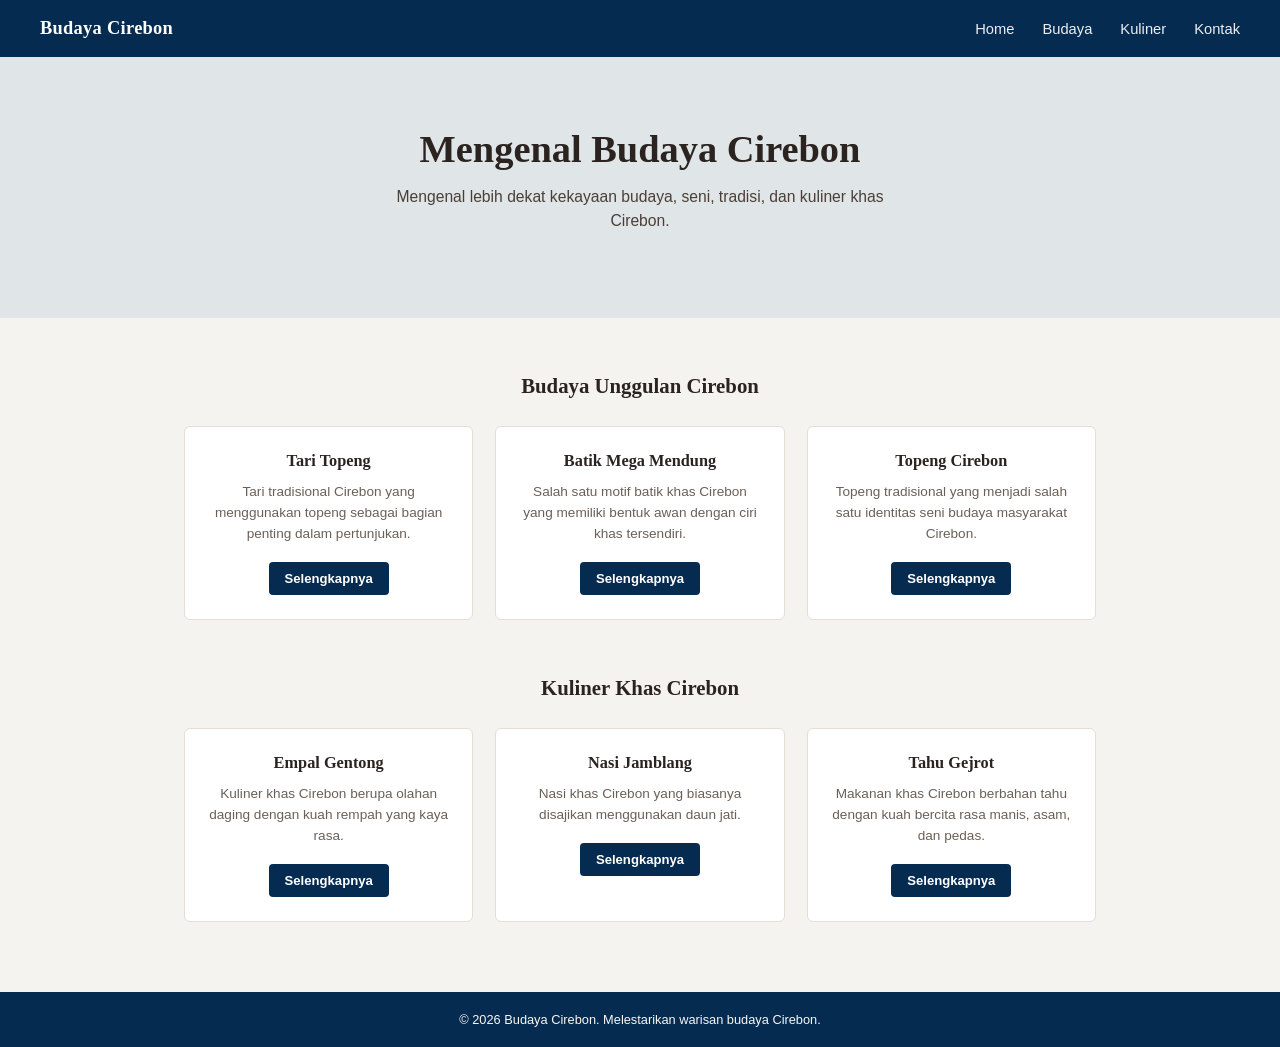
<file: landing-page/index.html>
<!DOCTYPE html>
<html lang="id">
<head>
<meta charset="UTF-8">
<meta name="viewport" content="width=device-width, initial-scale=1, viewport-fit=cover">
<title>Budaya Cirebon</title>
<link rel="stylesheet" href="istyle.css">
</head>
<body>

<header>
  <div class="brand">Budaya Cirebon</div>
  <nav>
    <a href="#home">Home</a>
    <a href="#budaya">Budaya</a>
    <a href="#kuliner">Kuliner</a>
    <a href="akunsosmed.html">Kontak</a>
  </nav>
</header>

<section class="hero" id="home">
  <h1>Mengenal Budaya Cirebon</h1>
  <p>Mengenal lebih dekat kekayaan budaya, seni, tradisi, dan kuliner khas Cirebon.</p>
</section>

<main>
  <section id="budaya">
    <h2>Budaya Unggulan Cirebon</h2>
    <div class="grid">
      <div class="card">
        <h3>Tari Topeng</h3>
        <p>Tari tradisional Cirebon yang menggunakan topeng sebagai bagian penting dalam pertunjukan.</p>
        <a class="btn" href="tari.html">Selengkapnya</a>
      </div>
      <div class="card">
        <h3>Batik Mega Mendung</h3>
        <p>Salah satu motif batik khas Cirebon yang memiliki bentuk awan dengan ciri khas tersendiri.</p>
        <a class="btn" href="mega_mendung.html">Selengkapnya</a>
      </div>
      <div class="card">
        <h3>Topeng Cirebon</h3>
        <p>Topeng tradisional yang menjadi salah satu identitas seni budaya masyarakat Cirebon.</p>
        <a href="topeng.html" class="btn">Selengkapnya</a>
      </div>
    </div>
  </section>

  <section id="kuliner">
    <h2>Kuliner Khas Cirebon</h2>
    <div class="grid">
      <div class="card">
        <h3>Empal Gentong</h3>
        <p>Kuliner khas Cirebon berupa olahan daging dengan kuah rempah yang kaya rasa.</p>
        <a class="btn" href="empal.html">Selengkapnya</a>
      </div>
      <div class="card">
        <h3>Nasi Jamblang</h3>
        <p>Nasi khas Cirebon yang biasanya disajikan menggunakan daun jati.</p>
        <a class="btn" href="nasi_jamblang.html">Selengkapnya</a>
      </div>
      <div class="card">
        <h3>Tahu Gejrot</h3>
        <p>Makanan khas Cirebon berbahan tahu dengan kuah bercita rasa manis, asam, dan pedas.</p>
        <a class="btn" href="tahu.html">Selengkapnya</a>
      </div>
    </div>
  </section>
</main>


<footer>
  &copy; 2026 Budaya Cirebon. Melestarikan warisan budaya Cirebon.
</footer>

</body>
</html>
</file>
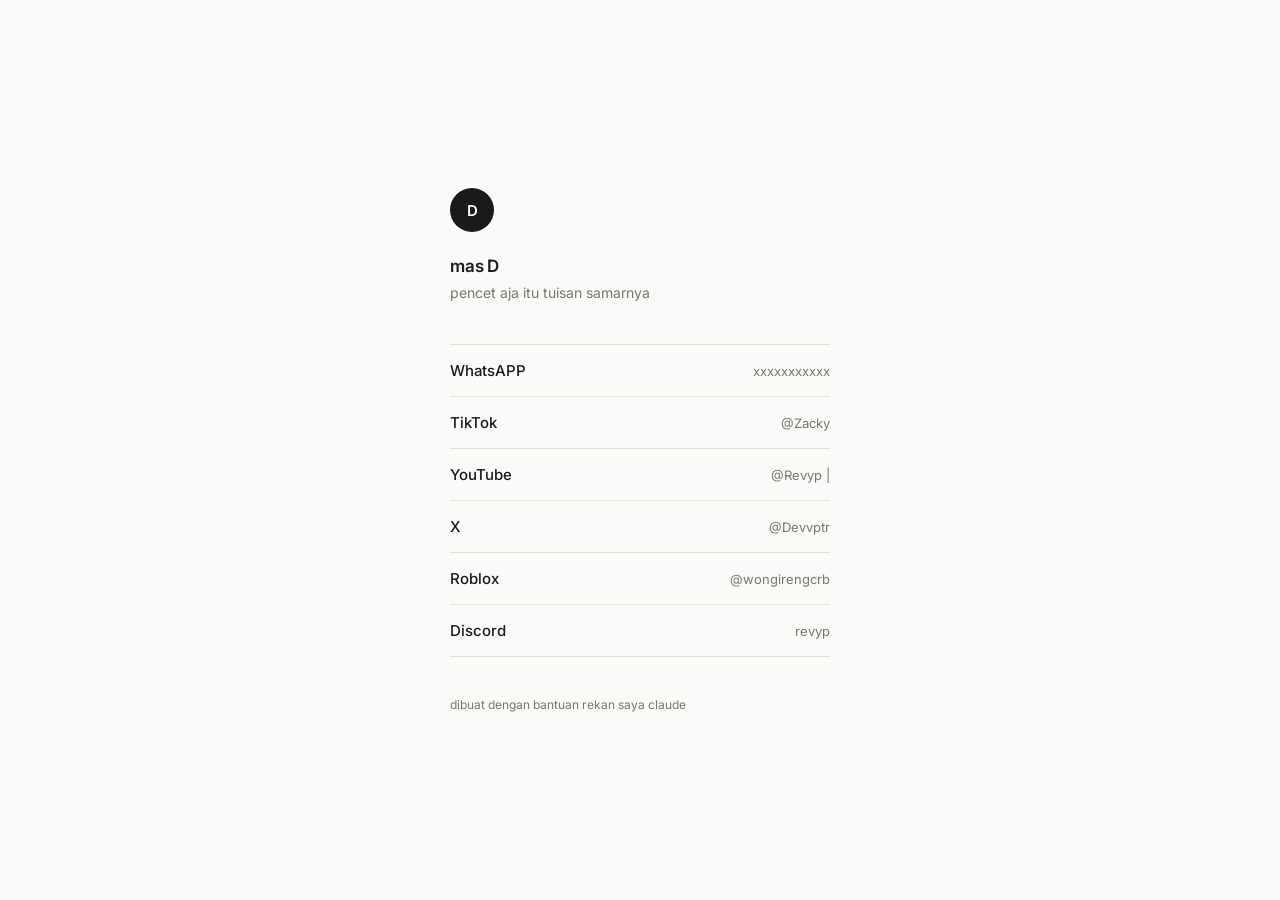
<file: landing-page/akunsosmed.html>
<!DOCTYPE html>
<html lang="id">
<head>
<meta charset="UTF-8">
<meta name="viewport" content="width=device-width, initial-scale=1.0">
<title>Hubungi saya gueh aku watashi</title>
<link rel="preconnect" href="https://fonts.googleapis.com">
<link href="https://fonts.googleapis.com/css2?family=Inter:wght@400;500;600&display=swap" rel="stylesheet">
<style>
  :root {
    --bg: #FAFAF8;
    --text: #1A1A1A;
    --text-dim: #767672;
    --line: #E4E3DF;
    --line-hover: #1A1A1A;
  }

  * { box-sizing: border-box; margin: 0; padding: 0; }

  body {
    min-height: 100vh;
    background: var(--bg);
    font-family: 'Inter', sans-serif;
    color: var(--text);
    display: flex;
    align-items: center;
    justify-content: center;
    padding: 60px 20px;
  }

  .page {
    width: 100%;
    max-width: 380px;
  }

  .avatar {
    width: 44px;
    height: 44px;
    border-radius: 50%;
    background: var(--text);
    color: var(--bg);
    display: flex;
    align-items: center;
    justify-content: center;
    font-weight: 600;
    font-size: 15px;
    margin-bottom: 24px;
  }

  h1 {
    font-size: 17px;
    font-weight: 600;
    letter-spacing: -0.01em;
  }

  .bio {
    color: var(--text-dim);
    font-size: 14px;
    line-height: 1.55;
    margin-top: 6px;
    margin-bottom: 40px;
  }

  .links {
    display: flex;
    flex-direction: column;
  }

  .link-row {
    display: flex;
    align-items: baseline;
    justify-content: space-between;
    padding: 16px 0;
    border-top: 1px solid var(--line);
    text-decoration: none;
    color: var(--text);
    transition: opacity 0.15s ease;
  }

  .links .link-row:last-child {
    border-bottom: 1px solid var(--line);
  }

  .link-row:hover,
  .link-row:focus-visible {
    opacity: 0.55;
  }

  .link-row:focus-visible {
    outline: none;
  }

  .link-name {
    font-size: 15px;
    font-weight: 500;
  }

  .link-handle {
    font-size: 13px;
    color: var(--text-dim);
  }

  footer {
    margin-top: 40px;
    font-size: 12px;
    color: var(--text-dim);
  }
</style>
</head>
<body>

  <div class="page">

    <div class="avatar">D</div>

    <h1>mas D</h1>
    <p class="bio">pencet aja itu tuisan samarnya</p>

    <div class="links">

      <a class="link-row" href="https://wa.me/085155322867" target="_blank" rel="noopener">
        <span class="link-name">WhatsAPP</span>
        <span class="link-handle">xxxxxxxxxxx</span>
      </a>

      <a class="link-row" href="https://tiktok.com/@dvnnptr6" target="_blank" rel="noopener">
        <span class="link-name">TikTok</span>
        <span class="link-handle">@Zacky</span>
      </a>

      <a class="link-row" href="https://youtube.com/@DevanreizakyPtr" target="_blank" rel="noopener">
        <span class="link-name">YouTube</span>
        <span class="link-handle">@Revyp |</span>
      </a>

      <a class="link-row" href="https://x.com/Devvptr" target="_blank" rel="noopener">
        <span class="link-name">X</span>
        <span class="link-handle">@Devvptr</span>
      </a>

      <a class="link-row" href="https://www.roblox.com/share?code=15a07c16aa35e64382476033b49975c6&type=Profile&source=ProfileShare&stamp=1787821481408" target="_blank" rel="noopener">
        <span class="link-name">Roblox</span>
        <span class="link-handle">@wongirengcrb</span>
      </a>

      <a class="link-row" href="https://discord.gg/revyp" target="_blank" rel="noopener">
        <span class="link-name">Discord</span>
        <span class="link-handle">revyp</span>
      </a>

    </div>

    <footer>dibuat dengan bantuan rekan saya claude</footer>

  </div>

</body>
</html>
</file>
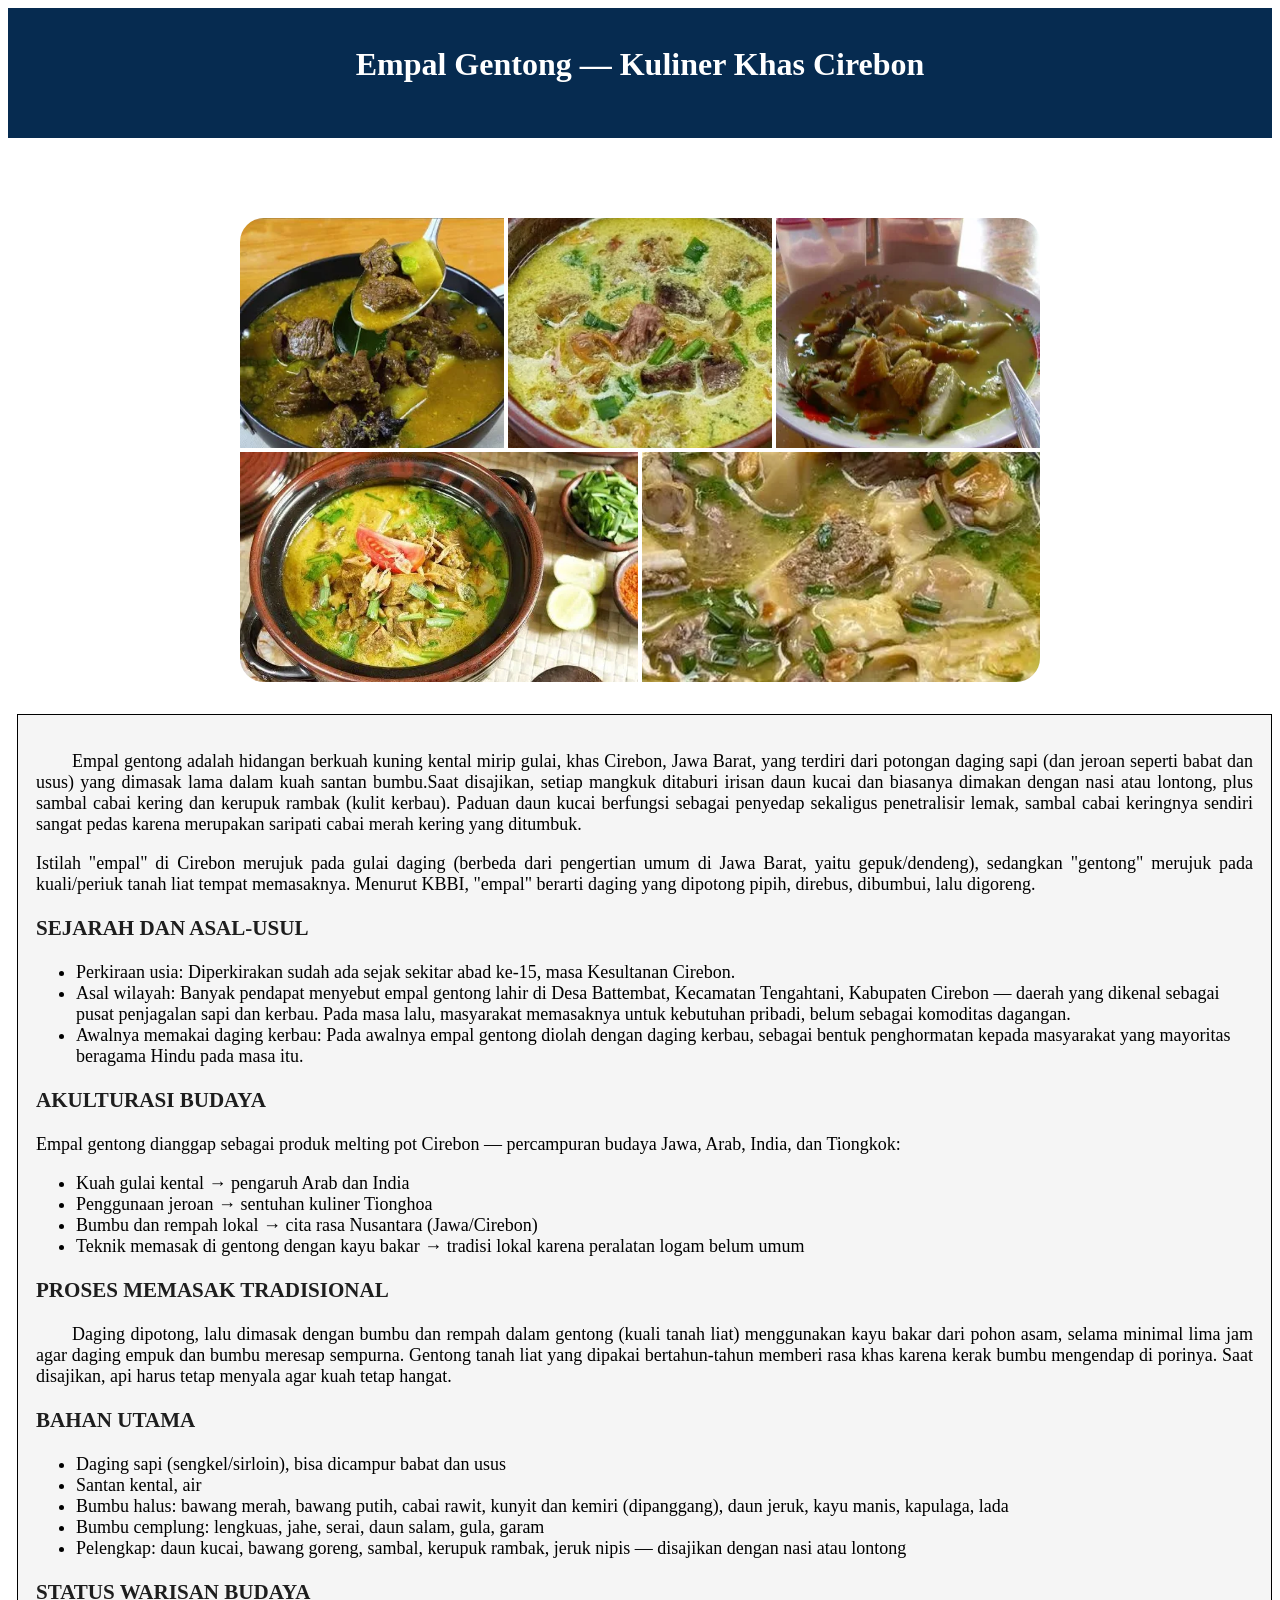
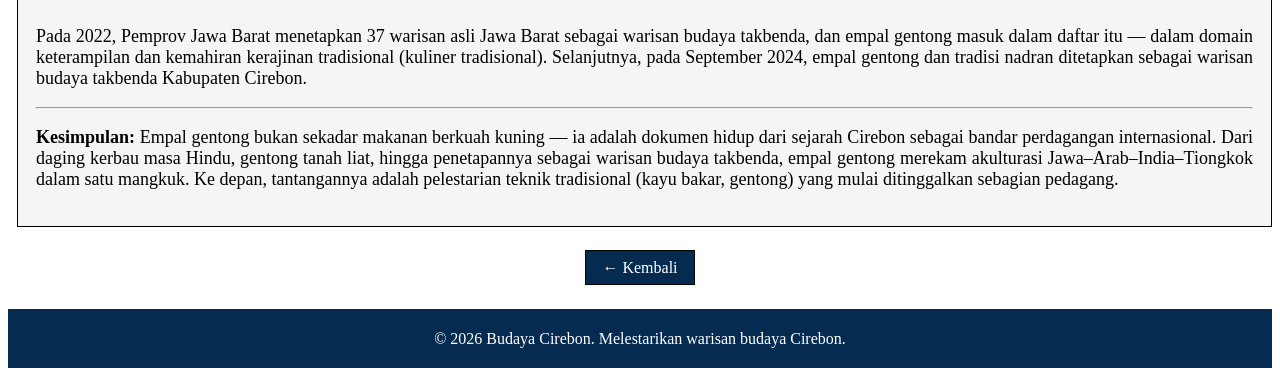
<file: landing-page/empal.html>
<!DOCTYPE html>
<html lang="en">
<head>
    <meta charset="UTF-8">
    <meta name="viewport" content="width=device-width, initial-scale=1.0">
    <title>Empal Gentong — Kuliner Khas Cirebon</title>
    <link rel="stylesheet" href="empal.css">
</head>
<body>
    
     <header class="hero">
        <h1>Empal Gentong — Kuliner Khas Cirebon</h1>
    </header>

    <div class="galeri">
        <img src="image/empal1.webp" alt="Empal gentong 1">
        <img src="image/empal2.webp" alt="Empal gentong 2">
        <img src="image/empal3.webp" alt="Empal gentong 3">
        <img src="image/empal4.webp" alt="Empal gentong 4">
        <img src="image/empal5.webp" alt="Empal gentong 5">
    </div>

    <article class="emp-box">
        <p class="menjorok">
            Empal gentong adalah hidangan berkuah kuning kental mirip gulai, khas Cirebon, Jawa Barat, yang terdiri dari potongan daging sapi (dan jeroan seperti babat dan usus) yang dimasak lama dalam kuah santan bumbu.Saat disajikan, setiap mangkuk ditaburi irisan daun kucai dan biasanya dimakan dengan nasi atau lontong, plus sambal cabai kering dan kerupuk rambak (kulit kerbau). Paduan daun kucai berfungsi sebagai penyedap sekaligus penetralisir lemak, sambal cabai keringnya sendiri sangat pedas karena merupakan saripati cabai merah kering yang ditumbuk.
        </p>
        <p>
            Istilah "empal" di Cirebon merujuk pada gulai daging (berbeda dari pengertian umum di Jawa Barat, yaitu gepuk/dendeng), sedangkan "gentong" merujuk pada kuali/periuk tanah liat tempat memasaknya. Menurut KBBI, "empal" berarti daging yang dipotong pipih, direbus, dibumbui, lalu digoreng.
        </p>

        <h3>SEJARAH DAN ASAL-USUL</h3>

        <ul>
            <li>Perkiraan usia: Diperkirakan sudah ada sejak sekitar abad ke-15, masa Kesultanan Cirebon.</li>
            <li>Asal wilayah: Banyak pendapat menyebut empal gentong lahir di Desa Battembat, Kecamatan Tengahtani, Kabupaten Cirebon — daerah yang dikenal sebagai pusat penjagalan sapi dan kerbau. Pada masa lalu, masyarakat memasaknya untuk kebutuhan pribadi, belum sebagai komoditas dagangan.</li>
            <li>Awalnya memakai daging kerbau: Pada awalnya empal gentong diolah dengan daging kerbau, sebagai bentuk penghormatan kepada masyarakat yang mayoritas beragama Hindu pada masa itu.</li>
        </ul>

        <h3>AKULTURASI BUDAYA</h3>
            <p>
                Empal gentong dianggap sebagai produk melting pot Cirebon — percampuran budaya Jawa, Arab, India, dan Tiongkok:
            </p>

            <ul>
                <li>Kuah gulai kental → pengaruh Arab dan India</li>
                <li>Penggunaan jeroan → sentuhan kuliner Tionghoa</li>
                <li>Bumbu dan rempah lokal → cita rasa Nusantara (Jawa/Cirebon)</li>
                <li>Teknik memasak di gentong dengan kayu bakar → tradisi lokal karena peralatan logam belum umum</li>
            </ul>

            <h3>PROSES MEMASAK TRADISIONAL</h3>
            <P class="menjorok">Daging dipotong, lalu dimasak dengan bumbu dan rempah dalam gentong (kuali tanah liat) menggunakan kayu bakar dari pohon asam, selama minimal lima jam agar daging empuk dan bumbu meresap sempurna. Gentong tanah liat yang dipakai bertahun-tahun memberi rasa khas karena kerak bumbu mengendap di porinya. Saat disajikan, api harus tetap menyala agar kuah tetap hangat.</P>

        <h3>BAHAN UTAMA</h3>
            <ul>
                <li>Daging sapi (sengkel/sirloin), bisa dicampur babat dan usus</li>
                <li>Santan kental, air</li>
                <li>Bumbu halus: bawang merah, bawang putih, cabai rawit, kunyit dan kemiri (dipanggang), daun jeruk, kayu manis, kapulaga, lada</li>
                <li>Bumbu cemplung: lengkuas, jahe, serai, daun salam, gula, garam</li>
                <li>Pelengkap: daun kucai, bawang goreng, sambal, kerupuk rambak, jeruk nipis — disajikan dengan nasi atau lontong</li>
            </ul>

        <h3>STATUS WARISAN BUDAYA</h3>
            <P>
                Pada 2022, Pemprov Jawa Barat menetapkan 37 warisan asli Jawa Barat sebagai warisan budaya takbenda, dan empal gentong masuk dalam daftar itu — dalam domain keterampilan dan kemahiran kerajinan tradisional (kuliner tradisional). Selanjutnya, pada September 2024, empal gentong dan tradisi nadran ditetapkan sebagai warisan budaya takbenda Kabupaten Cirebon.
            </P>

            <hr>

            <p><b>
                Kesimpulan:</b> Empal gentong bukan sekadar makanan berkuah kuning — ia adalah dokumen hidup dari sejarah Cirebon sebagai bandar perdagangan internasional. Dari daging kerbau masa Hindu, gentong tanah liat, hingga penetapannya sebagai warisan budaya takbenda, empal gentong merekam akulturasi Jawa–Arab–India–Tiongkok dalam satu mangkuk. Ke depan, tantangannya adalah pelestarian teknik tradisional (kayu bakar, gentong) yang mulai ditinggalkan sebagian pedagang.
            </p>
    </article>

    <div class="back-wrapper">
        <a href="index.html" class="back-btn">&larr; Kembali</a>
    </div>

    
    <footer>
        &copy; 2026 Budaya Cirebon. Melestarikan warisan budaya Cirebon.
    </footer>
</body>
</html>
</file>
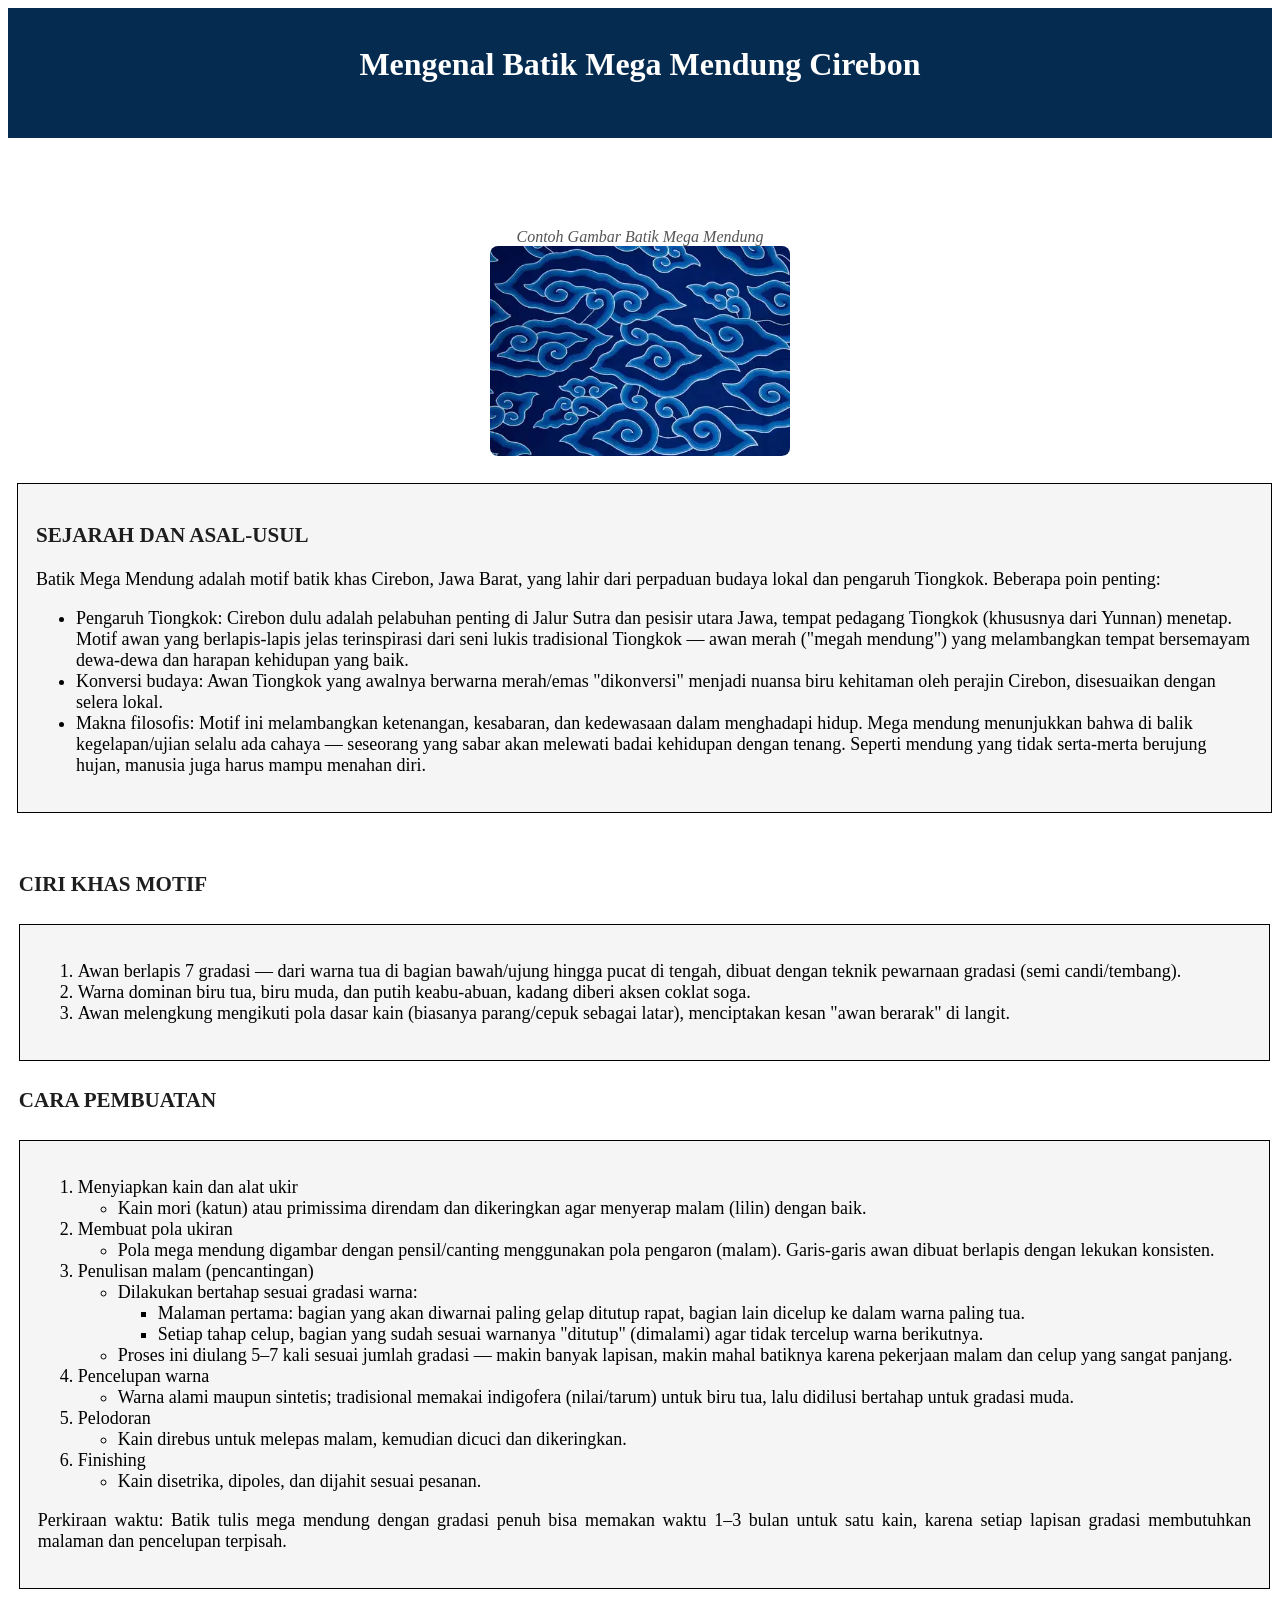
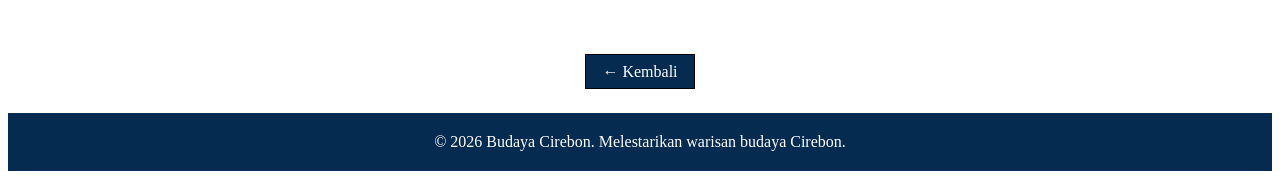
<file: landing-page/mega_mendung.html>
<!DOCTYPE html>
<html lang="en">
<head>
    <meta charset="UTF-8">
    <meta name="viewport" content="width=device-width, initial-scale=1.0">
    <title>Mega Mendung</title>
    <link rel="stylesheet" href="mega_mendung.css">
</head>
<body>
    

     <header class="hero">
        <h1>Mengenal Batik Mega Mendung Cirebon</h1>
    </header>

    <figure style="margin-top: 2em;">
            <figcaption>Contoh Gambar Batik Mega Mendung</figcaption>
            <img src="image/mega_mendung.webp" alt="mega mendung">
    </figure>

    <article class="megam-box">
        <h3>SEJARAH DAN ASAL-USUL</h3>

        <p>
            Batik Mega Mendung adalah motif batik khas Cirebon, Jawa Barat, yang lahir dari perpaduan budaya lokal dan pengaruh Tiongkok. Beberapa poin penting:
        </p>
            <ul>
                <li>Pengaruh Tiongkok: Cirebon dulu adalah pelabuhan penting di Jalur Sutra dan pesisir utara Jawa, tempat pedagang Tiongkok (khususnya dari Yunnan) menetap. Motif awan yang berlapis-lapis jelas terinspirasi dari seni lukis tradisional Tiongkok — awan merah ("megah mendung") yang melambangkan tempat bersemayam dewa-dewa dan harapan kehidupan yang baik.</li>
                <li>Konversi budaya: Awan Tiongkok yang awalnya berwarna merah/emas "dikonversi" menjadi nuansa biru kehitaman oleh perajin Cirebon, disesuaikan dengan selera lokal.</li>
                <li>Makna filosofis: Motif ini melambangkan ketenangan, kesabaran, dan kedewasaan dalam menghadapi hidup. Mega mendung menunjukkan bahwa di balik kegelapan/ujian selalu ada cahaya — seseorang yang sabar akan melewati badai kehidupan dengan tenang. Seperti mendung yang tidak serta-merta berujung hujan, manusia juga harus mampu menahan diri.</li>
            </ul>
    </article>

    <article>


        <h3>CIRI KHAS MOTIF</h3>

         <div class="megam-box">
                <ol>
                    <li>Awan berlapis 7 gradasi — dari warna tua di bagian bawah/ujung hingga pucat di tengah, dibuat dengan teknik pewarnaan gradasi (semi candi/tembang).</li>
                    <li>Warna dominan biru tua, biru muda, dan putih keabu-abuan, kadang diberi aksen coklat soga.</li>
                    <li>Awan melengkung mengikuti pola dasar kain (biasanya parang/cepuk sebagai latar), menciptakan kesan "awan berarak" di langit.</li>
                </ol>
        </div>

        <h3>CARA PEMBUATAN</h3>

        <div class="megam-box">
            <ol>
                <li>Menyiapkan kain dan alat ukir</li>
                    <ul>
                        <li>Kain mori (katun) atau primissima direndam dan dikeringkan agar menyerap malam (lilin) dengan baik.</li>
                    </ul>
                <li>Membuat pola ukiran</li>
                    <ul>
                        <li>Pola mega mendung digambar dengan pensil/canting menggunakan pola pengaron (malam). Garis-garis awan dibuat berlapis dengan lekukan konsisten.</li>
                    </ul>
                <li> Penulisan malam (pencantingan)</li>
                    <ul>
                        <li>Dilakukan bertahap sesuai gradasi warna:</li>
                            <ul>
                                <li>Malaman pertama: bagian yang akan diwarnai paling gelap ditutup rapat, bagian lain dicelup ke dalam warna paling tua.</li>
                                <li>Setiap tahap celup, bagian yang sudah sesuai warnanya "ditutup" (dimalami) agar tidak tercelup warna berikutnya.</li>
                            </ul>
                        <li>Proses ini diulang 5–7 kali sesuai jumlah gradasi — makin banyak lapisan, makin mahal batiknya karena pekerjaan malam dan celup yang sangat panjang.</li>
                    </ul>
                <li>Pencelupan warna</li>
                    <ul>
                        <li>Warna alami maupun sintetis; tradisional memakai indigofera (nilai/tarum) untuk biru tua, lalu didilusi bertahap untuk gradasi muda.</li>
                    </ul>
                <li>Pelodoran</li>
                    <ul>
                        <li>Kain direbus untuk melepas malam, kemudian dicuci dan dikeringkan.</li>
                    </ul>
                <li>Finishing</li>
                    <ul>
                        <li>Kain disetrika, dipoles, dan dijahit sesuai pesanan.</li>
                    </ul>
            </ol>

                <p>Perkiraan waktu: Batik tulis mega mendung dengan gradasi penuh bisa memakan waktu 1–3 bulan untuk satu kain, karena setiap lapisan gradasi membutuhkan malaman dan pencelupan terpisah.</p>
        </div>
    </article>



    <div class="back-wrapper">
        <a href="index.html" class="back-btn">&larr; Kembali</a>
    </div>

    <footer>
        &copy; 2026 Budaya Cirebon. Melestarikan warisan budaya Cirebon.
    </footer>

</body>
</html>
</file>
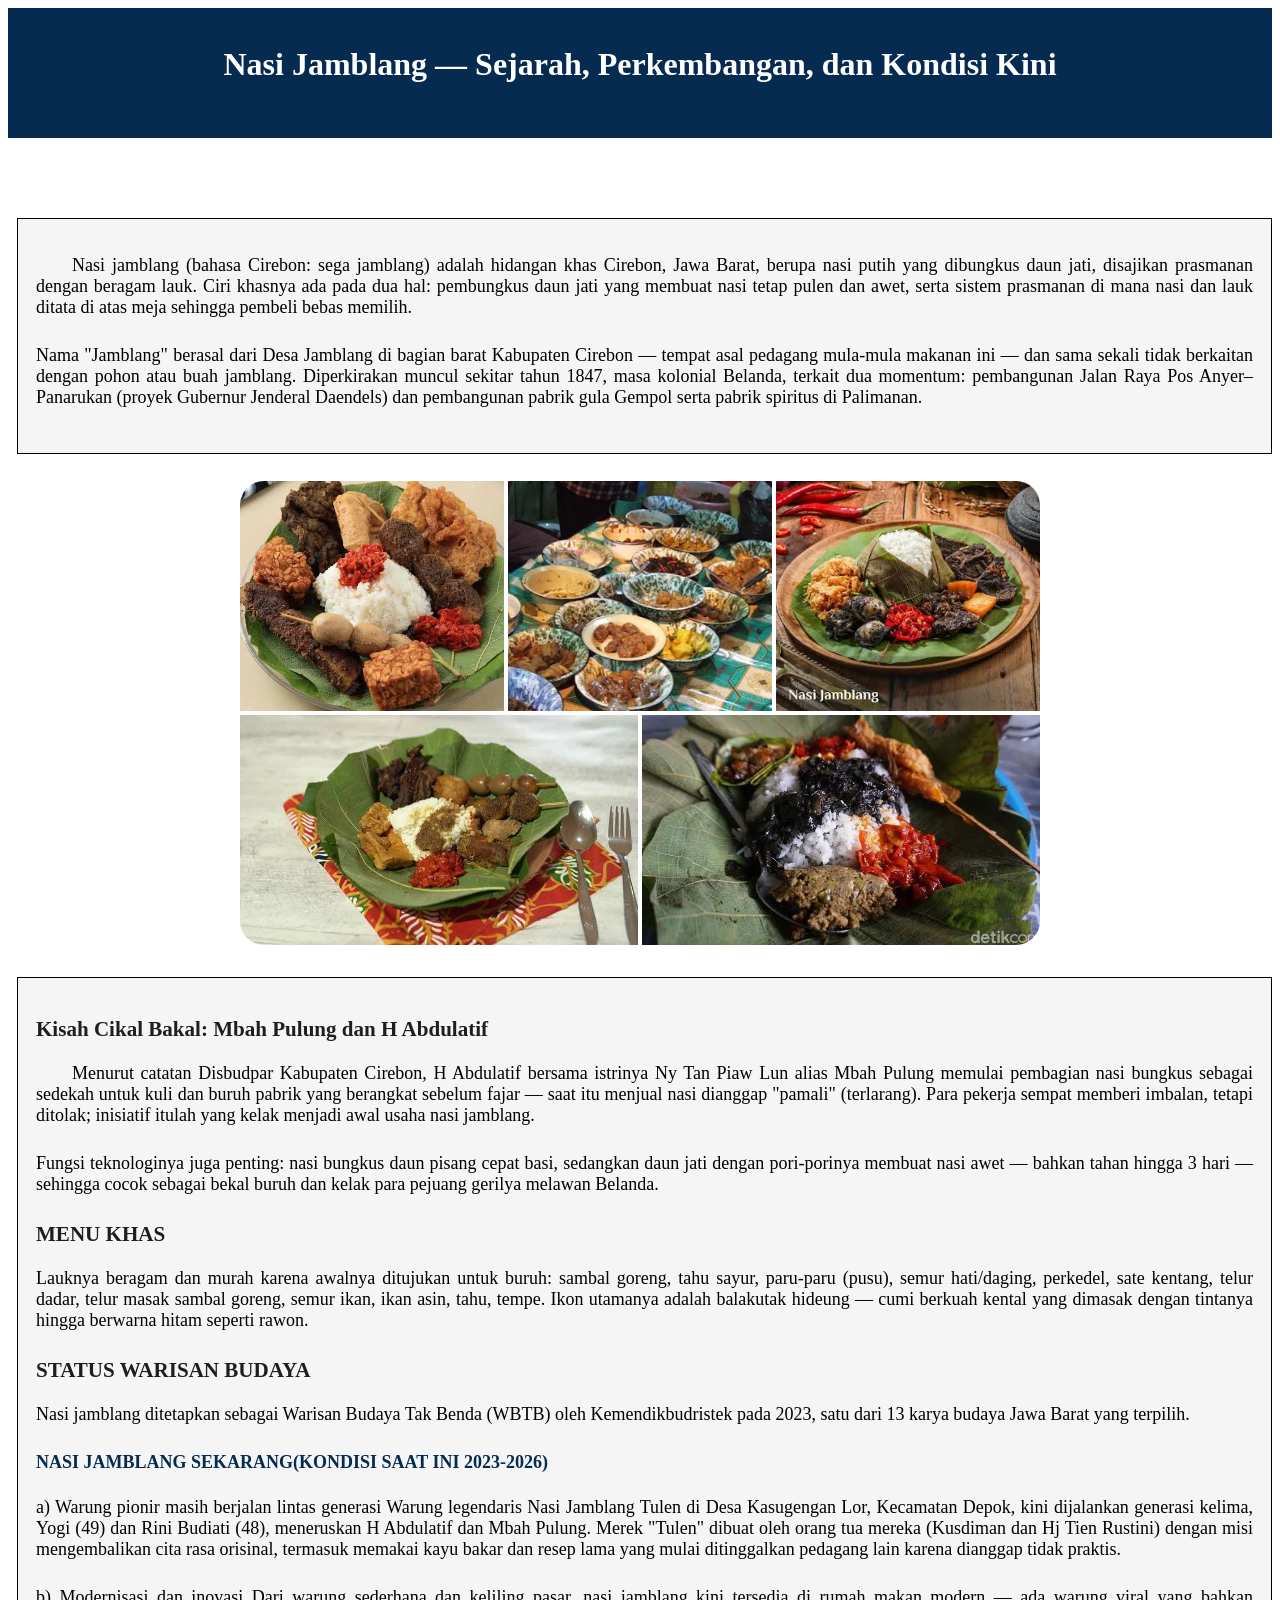
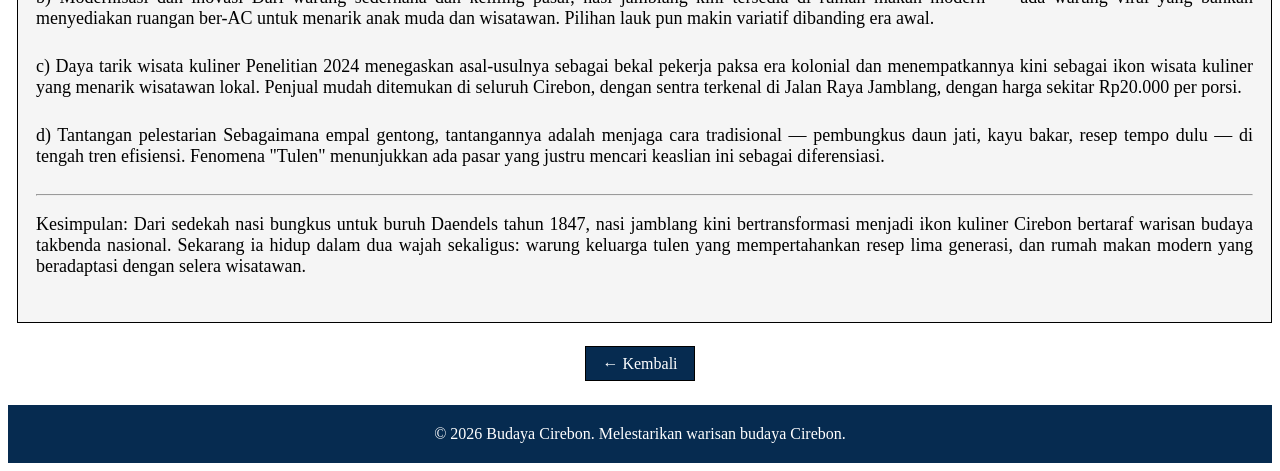
<file: landing-page/nasi_jamblang.html>
<!DOCTYPE html>
<html lang="en">
<head>
    <meta charset="UTF-8">
    <meta name="viewport" content="width=device-width, initial-scale=1.0">
    <title>Nasi Jamblang</title>
    <link rel="stylesheet" href="jamblang.css">

</head>
<body>
    
    <header class="hero">
        <h1>Nasi Jamblang — Sejarah, Perkembangan, dan Kondisi Kini</h1>
    </header>

    <article class="njam-box">
        <p class="menjorok">
            Nasi jamblang (bahasa Cirebon: sega jamblang) adalah hidangan khas Cirebon, Jawa Barat, berupa nasi putih yang dibungkus daun jati, disajikan prasmanan dengan beragam lauk. Ciri khasnya ada pada dua hal: pembungkus daun jati yang membuat nasi tetap pulen dan awet, serta sistem prasmanan di mana nasi dan lauk ditata di atas meja sehingga pembeli bebas memilih.
        </p>
        <p>
            Nama "Jamblang" berasal dari Desa Jamblang di bagian barat Kabupaten Cirebon — tempat asal pedagang mula-mula makanan ini — dan sama sekali tidak berkaitan dengan pohon atau buah jamblang.
            Diperkirakan muncul sekitar tahun 1847, masa kolonial Belanda, terkait dua momentum: pembangunan Jalan Raya Pos Anyer–Panarukan (proyek Gubernur Jenderal Daendels) dan pembangunan pabrik gula Gempol serta pabrik spiritus di Palimanan.
        </p>
    </article>

    <div class="galeri">
        <img src="image/jamblang1.webp" alt="Nasi Jamblang 1">
        <img src="image/jamblang2.webp" alt="Nasi Jamblang 2">
        <img src="image/jamblang3.webp" alt="Nasi Jamblang 3">
        <img src="image/jamblang4.webp" alt="Nasi Jamblang 4">
        <img src="image/jamblang5.webp" alt="Nasi Jamblang 5">
    </div>

    <article class="njam-box">
        <h3> Kisah Cikal Bakal: Mbah Pulung dan H Abdulatif</h3>

        <p class="menjorok">
            Menurut catatan Disbudpar Kabupaten Cirebon, H Abdulatif bersama istrinya Ny Tan Piaw Lun alias Mbah Pulung memulai pembagian nasi bungkus sebagai sedekah untuk kuli dan buruh pabrik yang berangkat sebelum fajar — saat itu menjual nasi dianggap "pamali" (terlarang). Para pekerja sempat memberi imbalan, tetapi ditolak; inisiatif itulah yang kelak menjadi awal usaha nasi jamblang.
        </p>
        <p>
            Fungsi teknologinya juga penting: nasi bungkus daun pisang cepat basi, sedangkan daun jati dengan pori-porinya membuat nasi awet — bahkan tahan hingga 3 hari — sehingga cocok sebagai bekal buruh dan kelak para pejuang gerilya melawan Belanda.
        </p>

    <h3>MENU KHAS</h3>
    <P>
        Lauknya beragam dan murah karena awalnya ditujukan untuk buruh: sambal goreng, tahu sayur, paru-paru (pusu), semur hati/daging, perkedel, sate kentang, telur dadar, telur masak sambal goreng, semur ikan, ikan asin, tahu, tempe. Ikon utamanya adalah balakutak hideung — cumi berkuah kental yang dimasak dengan tintanya hingga berwarna hitam seperti rawon.
    </P>

    <H3>STATUS WARISAN BUDAYA</H3>
    <p>
        Nasi jamblang ditetapkan sebagai Warisan Budaya Tak Benda (WBTB) oleh Kemendikbudristek pada 2023, satu dari 13 karya budaya Jawa Barat yang terpilih.
    </p>

    <h4>NASI JAMBLANG SEKARANG(KONDISI SAAT INI 2023-2026)</h4>
    <P>
        a) Warung pionir masih berjalan lintas generasi
           Warung legendaris Nasi Jamblang Tulen di Desa Kasugengan Lor, Kecamatan Depok, kini dijalankan generasi kelima, Yogi (49) dan Rini Budiati (48), meneruskan H Abdulatif dan Mbah Pulung. Merek "Tulen" dibuat oleh orang tua mereka (Kusdiman dan Hj Tien Rustini) dengan misi mengembalikan cita rasa orisinal, termasuk memakai kayu bakar dan resep lama yang mulai ditinggalkan pedagang lain karena dianggap tidak praktis.
    </P>
    <P>
        b) Modernisasi dan inovasi
            Dari warung sederhana dan keliling pasar, nasi jamblang kini tersedia di rumah makan modern — ada warung viral yang bahkan menyediakan ruangan ber-AC untuk menarik anak muda dan wisatawan. Pilihan lauk pun makin variatif dibanding era awal.
    </P>
    <P>
        c) Daya tarik wisata kuliner
            Penelitian 2024 menegaskan asal-usulnya sebagai bekal pekerja paksa era kolonial dan menempatkannya kini sebagai ikon wisata kuliner yang menarik wisatawan lokal. Penjual mudah ditemukan di seluruh Cirebon, dengan sentra terkenal di Jalan Raya Jamblang, dengan harga sekitar Rp20.000 per porsi.
    </P>
    <P>
        d) Tantangan pelestarian
            Sebagaimana empal gentong, tantangannya adalah menjaga cara tradisional — pembungkus daun jati, kayu bakar, resep tempo dulu — di tengah tren efisiensi. Fenomena "Tulen" menunjukkan ada pasar yang justru mencari keaslian ini sebagai diferensiasi.
    </P>
    <hr>

    <p>
        Kesimpulan: Dari sedekah nasi bungkus untuk buruh Daendels tahun 1847, nasi jamblang kini bertransformasi menjadi ikon kuliner Cirebon bertaraf warisan budaya takbenda nasional. Sekarang ia hidup dalam dua wajah sekaligus: warung keluarga tulen yang mempertahankan resep lima generasi, dan rumah makan modern yang beradaptasi dengan selera wisatawan.
    </p>
    </article>

    <div class="back-wrapper">
        <a href="index.html" class="back-btn">&larr; Kembali</a>
    </div>

    
    <footer>
        &copy; 2026 Budaya Cirebon. Melestarikan warisan budaya Cirebon.
    </footer>

</body>
</html>
</file>
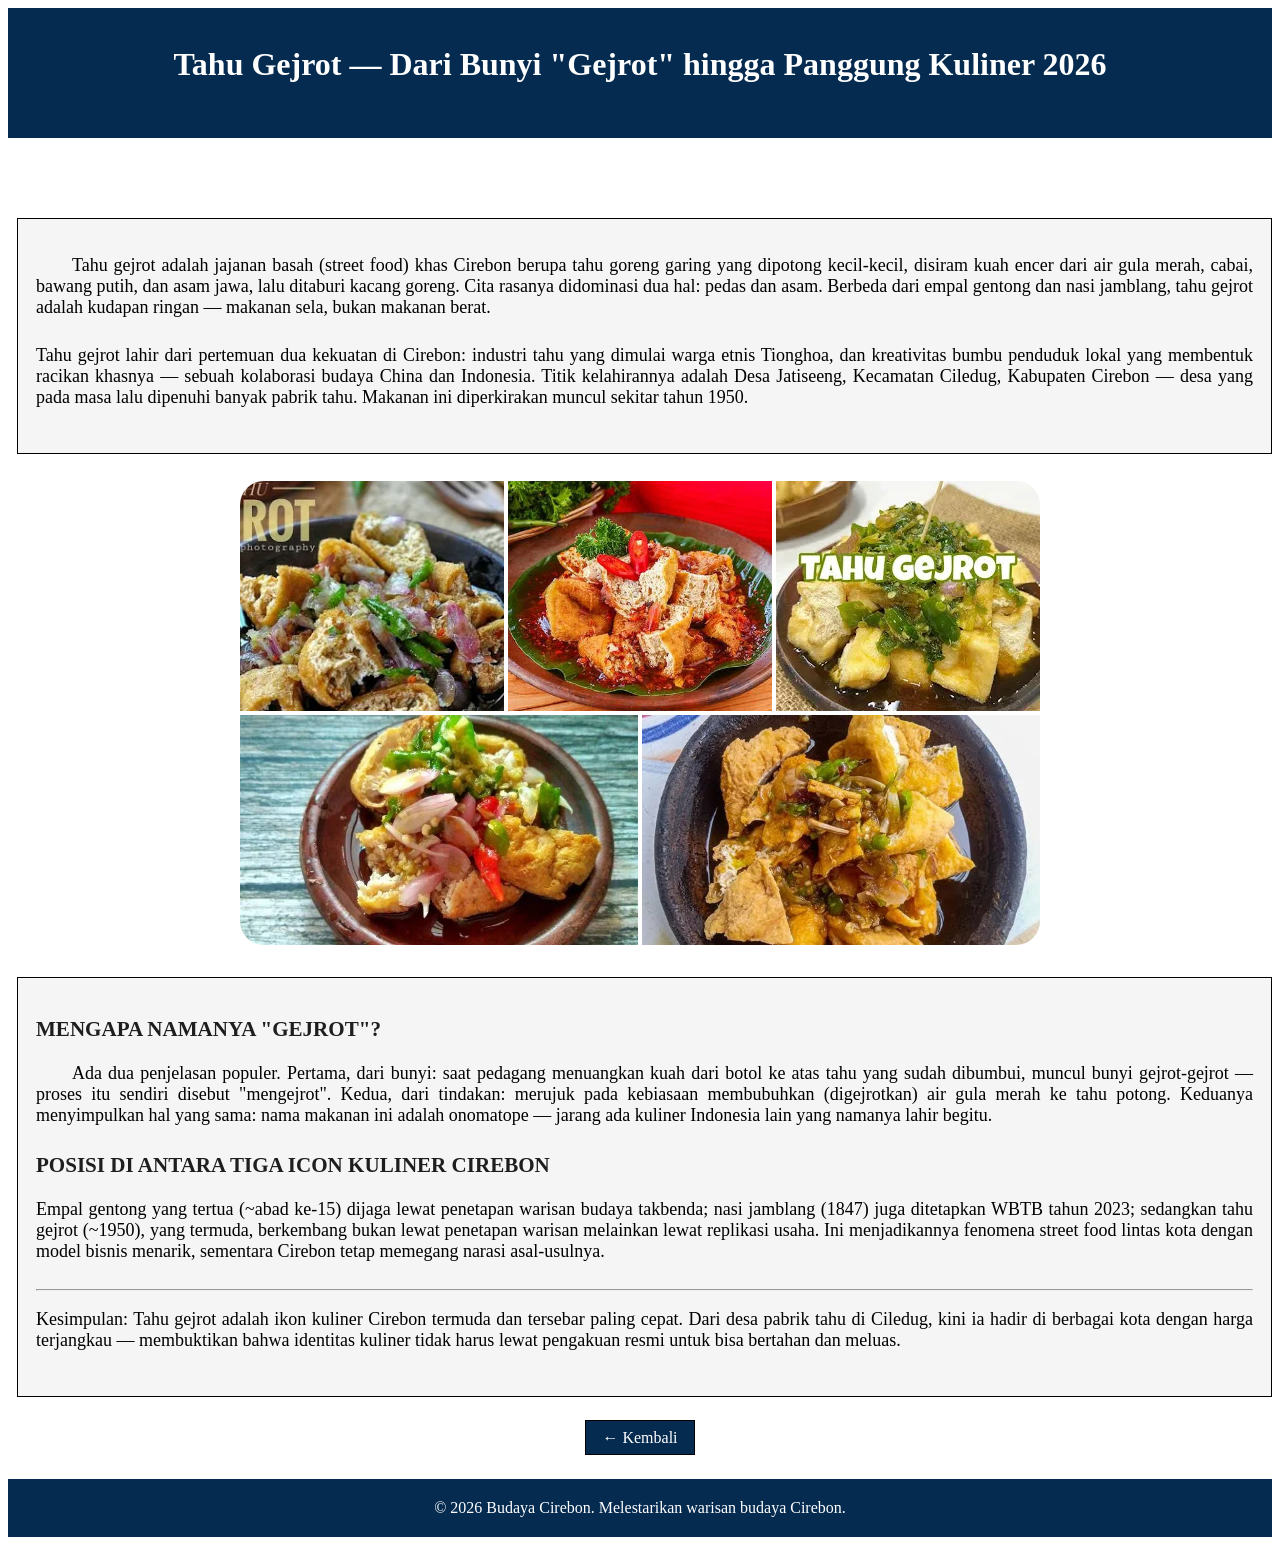
<file: landing-page/tahu.html>
<!DOCTYPE html>
<html lang="en">
<head>
    <meta charset="UTF-8">
    <meta name="viewport" content="width=device-width, initial-scale=1.0">
    <title>TAHU GEJJJROT</title>
    <link rel="stylesheet" href="tahu.css">
</head>
<body>
    
    <header class="hero">
        <h1>Tahu Gejrot — Dari Bunyi "Gejrot" hingga Panggung Kuliner 2026</h1>
    </header>

    <article class="njam-box">
        <p class="menjorok">
            Tahu gejrot adalah jajanan basah (street food) khas Cirebon berupa tahu goreng garing yang dipotong kecil-kecil, disiram kuah encer dari air gula merah, cabai, bawang putih, dan asam jawa, lalu ditaburi kacang goreng. Cita rasanya didominasi dua hal: pedas dan asam. Berbeda dari empal gentong dan nasi jamblang, tahu gejrot adalah kudapan ringan — makanan sela, bukan makanan berat.
        </p>
        <p>
            Tahu gejrot lahir dari pertemuan dua kekuatan di Cirebon: industri tahu yang dimulai warga etnis Tionghoa, dan kreativitas bumbu penduduk lokal yang membentuk racikan khasnya — sebuah kolaborasi budaya China dan Indonesia. Titik kelahirannya adalah Desa Jatiseeng, Kecamatan Ciledug, Kabupaten Cirebon — desa yang pada masa lalu dipenuhi banyak pabrik tahu. Makanan ini diperkirakan muncul sekitar tahun 1950.

        </p>
    </article>

    <div class="galeri">
        <img src="image/gejrot1.webp" alt="Nasi Jamblang 1">
        <img src="image/gejrot2.webp" alt="Nasi Jamblang 2">
        <img src="image/gejrot3.webp" alt="Nasi Jamblang 3">
        <img src="image/gejrot4.webp" alt="Nasi Jamblang 4">
        <img src="image/gejrot5.webp" alt="Nasi Jamblang 5">
    </div>

    <article class="njam-box">
        <h3>MENGAPA NAMANYA "GEJROT"?</h3>

        <p class="menjorok">
           Ada dua penjelasan populer. Pertama, dari bunyi: saat pedagang menuangkan kuah dari botol ke atas tahu yang sudah dibumbui, muncul bunyi gejrot-gejrot — proses itu sendiri disebut "mengejrot". Kedua, dari tindakan: merujuk pada kebiasaan membubuhkan (digejrotkan) air gula merah ke tahu potong. Keduanya menyimpulkan hal yang sama: nama makanan ini adalah onomatope — jarang ada kuliner Indonesia lain yang namanya lahir begitu.
        </p>

    <h3>POSISI DI ANTARA TIGA ICON KULINER CIREBON</h3>
    <P>
        Empal gentong yang tertua (~abad ke-15) dijaga lewat penetapan warisan budaya takbenda; nasi jamblang (1847) juga ditetapkan WBTB tahun 2023; sedangkan tahu gejrot (~1950), yang termuda, berkembang bukan lewat penetapan warisan melainkan lewat replikasi usaha. Ini menjadikannya fenomena street food lintas kota dengan model bisnis menarik, sementara Cirebon tetap memegang narasi asal-usulnya.
    </P>
    <HR>

    <p>
        Kesimpulan: Tahu gejrot adalah ikon kuliner Cirebon termuda dan tersebar paling cepat. Dari desa pabrik tahu di Ciledug, kini ia hadir di berbagai kota dengan harga terjangkau — membuktikan bahwa identitas kuliner tidak harus lewat pengakuan resmi untuk bisa bertahan dan meluas.
    </p>
    </article>

    <div class="back-wrapper">
        <a href="index.html" class="back-btn">&larr; Kembali</a>
    </div>

    
    <footer>
        &copy; 2026 Budaya Cirebon. Melestarikan warisan budaya Cirebon.
    </footer>

</body>
</html>
</file>
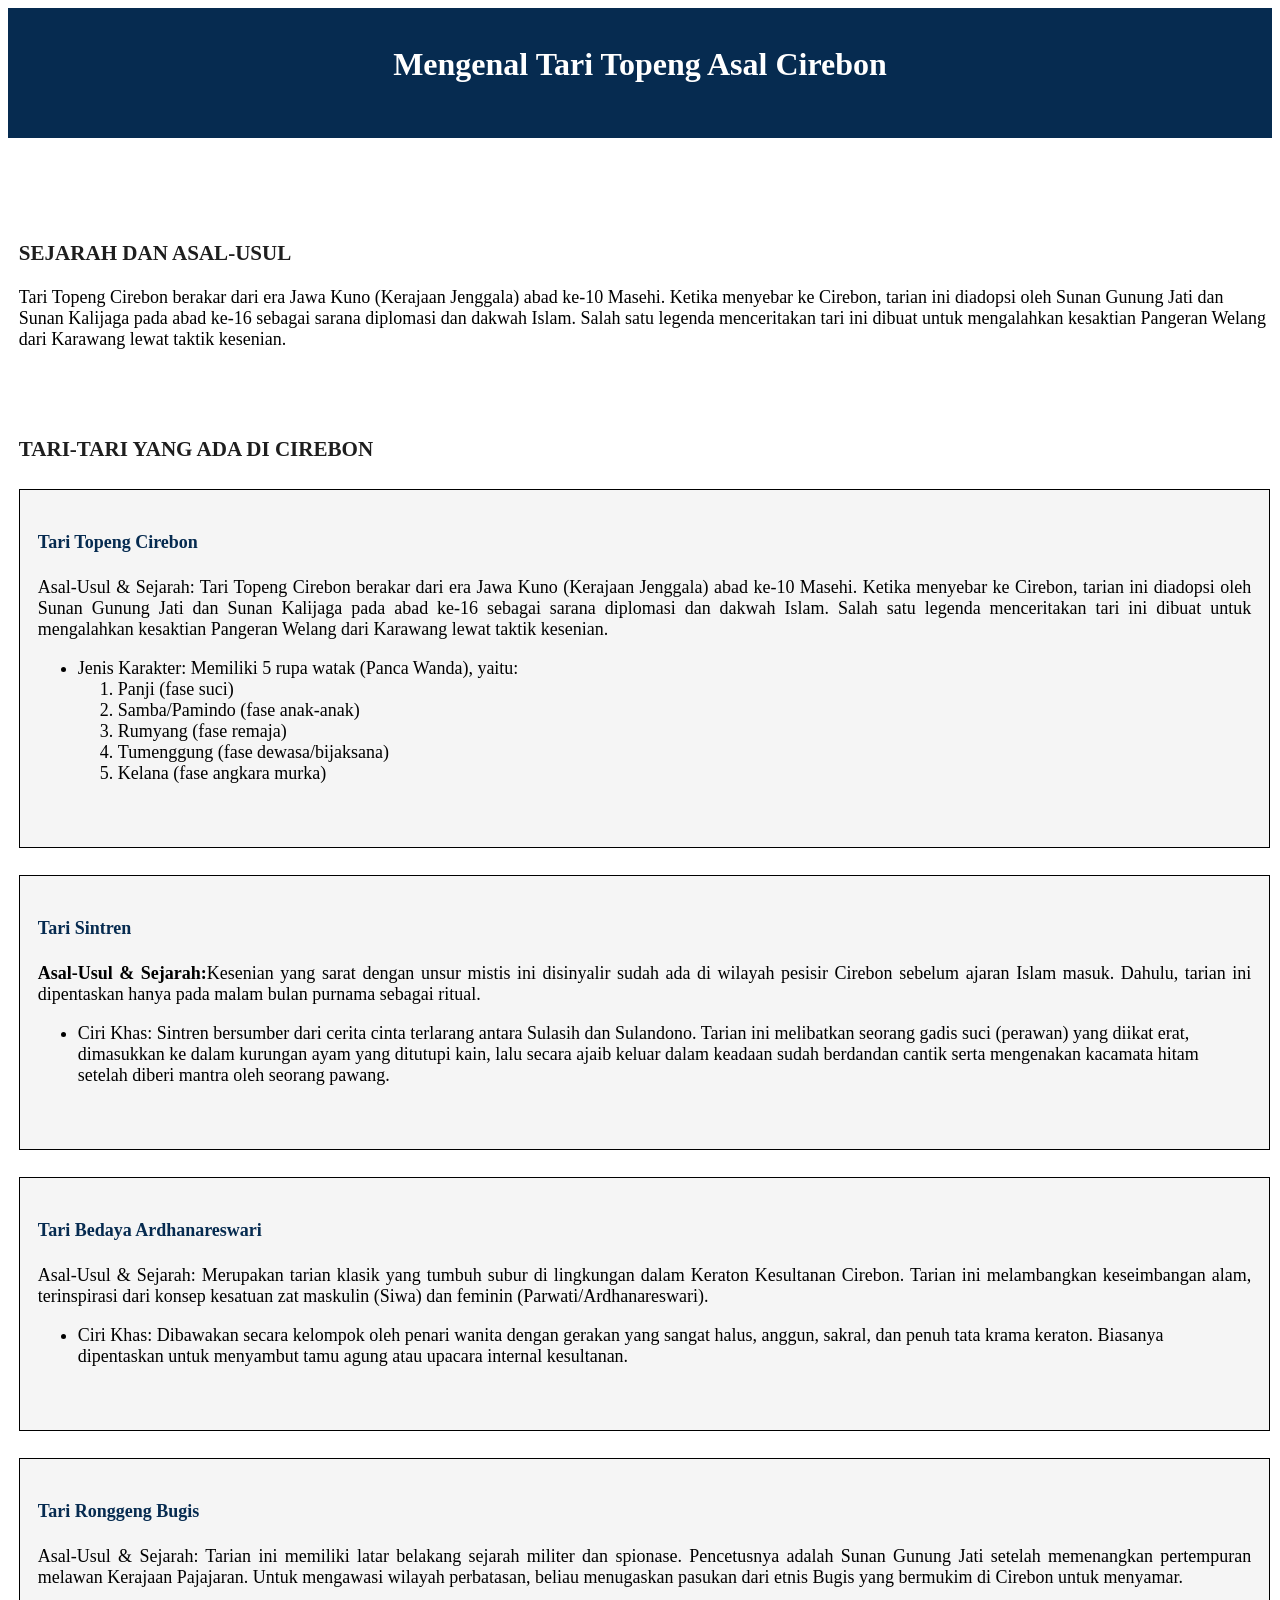
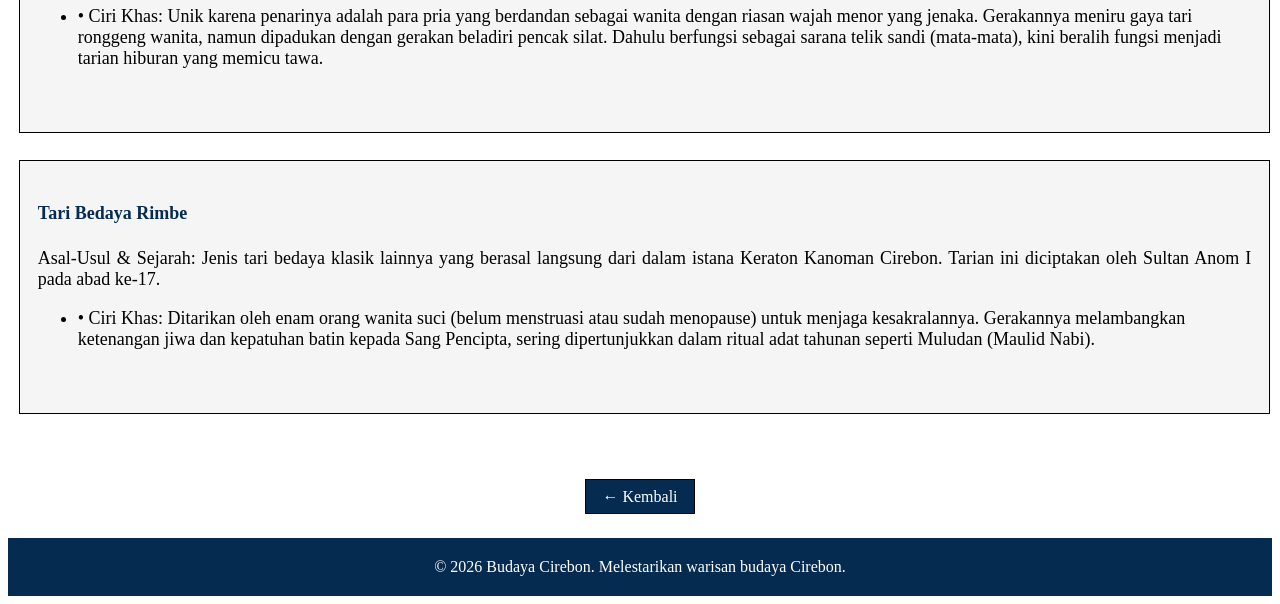
<file: landing-page/tari.html>
<!DOCTYPE html>
<html lang="en">
<head>
    <meta charset="UTF-8">
    <meta name="viewport" content="width=device-width, initial-scale=1.0">
    <title>tari topeng -- Cirebon</title>
    <link rel="stylesheet" href="tari.css">
</head>

<body>

    <header class="hero">
        <h1>Mengenal Tari Topeng Asal Cirebon</h1>
    </header>

    <article>
        <h3>SEJARAH DAN ASAL-USUL</h3>

        <p>
            Tari Topeng Cirebon berakar dari era Jawa Kuno (Kerajaan Jenggala) abad ke-10 Masehi. Ketika menyebar ke Cirebon, tarian ini diadopsi oleh Sunan Gunung Jati dan Sunan Kalijaga pada abad ke-16 sebagai sarana diplomasi dan dakwah Islam. Salah satu legenda menceritakan tari ini dibuat untuk mengalahkan kesaktian Pangeran Welang dari Karawang lewat taktik kesenian.
        </p>
    </article>

    <article>


        <h3>TARI-TARI YANG ADA DI CIREBON</h3>

         <div class="tari-box">
                <h4>Tari Topeng Cirebon<span></span></h4>
                <p>Asal-Usul & Sejarah: Tari Topeng Cirebon berakar dari era Jawa Kuno (Kerajaan Jenggala) abad ke-10 Masehi. Ketika menyebar ke Cirebon, tarian ini diadopsi oleh Sunan Gunung Jati dan Sunan Kalijaga pada abad ke-16 sebagai sarana diplomasi dan dakwah Islam. Salah satu legenda menceritakan tari ini dibuat untuk mengalahkan kesaktian Pangeran Welang dari Karawang lewat taktik kesenian.</p>
                <ul class="u">
                    <li>Jenis Karakter: Memiliki 5 rupa watak (Panca Wanda), yaitu: </li>
                        <ol>
                            <li> Panji (fase suci)</li>
                            <li> Samba/Pamindo (fase anak-anak)</li>
                            <li> Rumyang (fase remaja)</li>
                            <li> Tumenggung (fase dewasa/bijaksana)</li>
                            <li> Kelana (fase angkara murka)</li>
                        </ol>
                </ul>
        </div>

        <div class="tari-list">

            <div class="tari-box">
                <h4>Tari Sintren<span></span></h4>
                <b><p>Asal-Usul & Sejarah:</b>Kesenian yang sarat dengan unsur mistis ini disinyalir sudah ada di wilayah pesisir Cirebon sebelum ajaran Islam masuk. Dahulu, tarian ini dipentaskan hanya pada malam bulan purnama sebagai ritual.</p>
                <ul class="u">
                    <li>Ciri Khas: Sintren bersumber dari cerita cinta terlarang antara Sulasih dan Sulandono. Tarian ini melibatkan seorang gadis suci (perawan) yang diikat erat, dimasukkan ke dalam kurungan ayam yang ditutupi kain, lalu secara ajaib keluar dalam keadaan sudah berdandan cantik serta mengenakan kacamata hitam setelah diberi mantra oleh seorang pawang.</li>
                </ul>
            </div>

            <div class="tari-box">
                <h4>Tari Bedaya Ardhanareswari<span></span></h4>
                <p>Asal-Usul & Sejarah: Merupakan tarian klasik yang tumbuh subur di lingkungan dalam Keraton Kesultanan Cirebon. Tarian ini melambangkan keseimbangan alam, terinspirasi dari konsep kesatuan zat maskulin (Siwa) dan feminin (Parwati/Ardhanareswari).</p>
                <ul class="u">
                    <li>Ciri Khas: Dibawakan secara kelompok oleh penari wanita dengan gerakan yang sangat halus, anggun, sakral, dan penuh tata krama keraton. Biasanya dipentaskan untuk menyambut tamu agung atau upacara internal kesultanan.</li>
                </ul>
            </div>

            <div class="tari-box">
                <h4>Tari Ronggeng Bugis<span></span></h4>
                <p>Asal-Usul & Sejarah: Tarian ini memiliki latar belakang sejarah militer dan spionase. Pencetusnya adalah Sunan Gunung Jati setelah memenangkan pertempuran melawan Kerajaan Pajajaran. Untuk mengawasi wilayah perbatasan, beliau menugaskan pasukan dari etnis Bugis yang bermukim di Cirebon untuk menyamar.</p>
                <ul class="u">
                    <li>• Ciri Khas: Unik karena penarinya adalah para pria yang berdandan sebagai wanita dengan riasan wajah menor yang jenaka. Gerakannya meniru gaya tari ronggeng wanita, namun dipadukan dengan gerakan beladiri pencak silat. Dahulu berfungsi sebagai sarana telik sandi (mata-mata), kini beralih fungsi menjadi tarian hiburan yang memicu tawa.</li>
                </ul>
            </div>

           

            <div class="tari-box">
                <h4>Tari Bedaya Rimbe<span></span></h4>
                <p>Asal-Usul & Sejarah: Jenis tari bedaya klasik lainnya yang berasal langsung dari dalam istana Keraton Kanoman Cirebon. Tarian ini diciptakan oleh Sultan Anom I pada abad ke-17.</p>
                <ul class="u">
                    <li>• Ciri Khas: Ditarikan oleh enam orang wanita suci (belum menstruasi atau sudah menopause) untuk menjaga kesakralannya. Gerakannya melambangkan ketenangan jiwa dan kepatuhan batin kepada Sang Pencipta, sering dipertunjukkan dalam ritual adat tahunan seperti Muludan (Maulid Nabi).</li>
                </ul>
            </div>

        </div>
    </article>

    <div class="back-wrapper">
        <a href="index.html" class="back-btn">&larr; Kembali</a>
    </div>

    <footer>
        &copy; 2026 Budaya Cirebon. Melestarikan warisan budaya Cirebon.
    </footer>

</body>
</html>
</file>
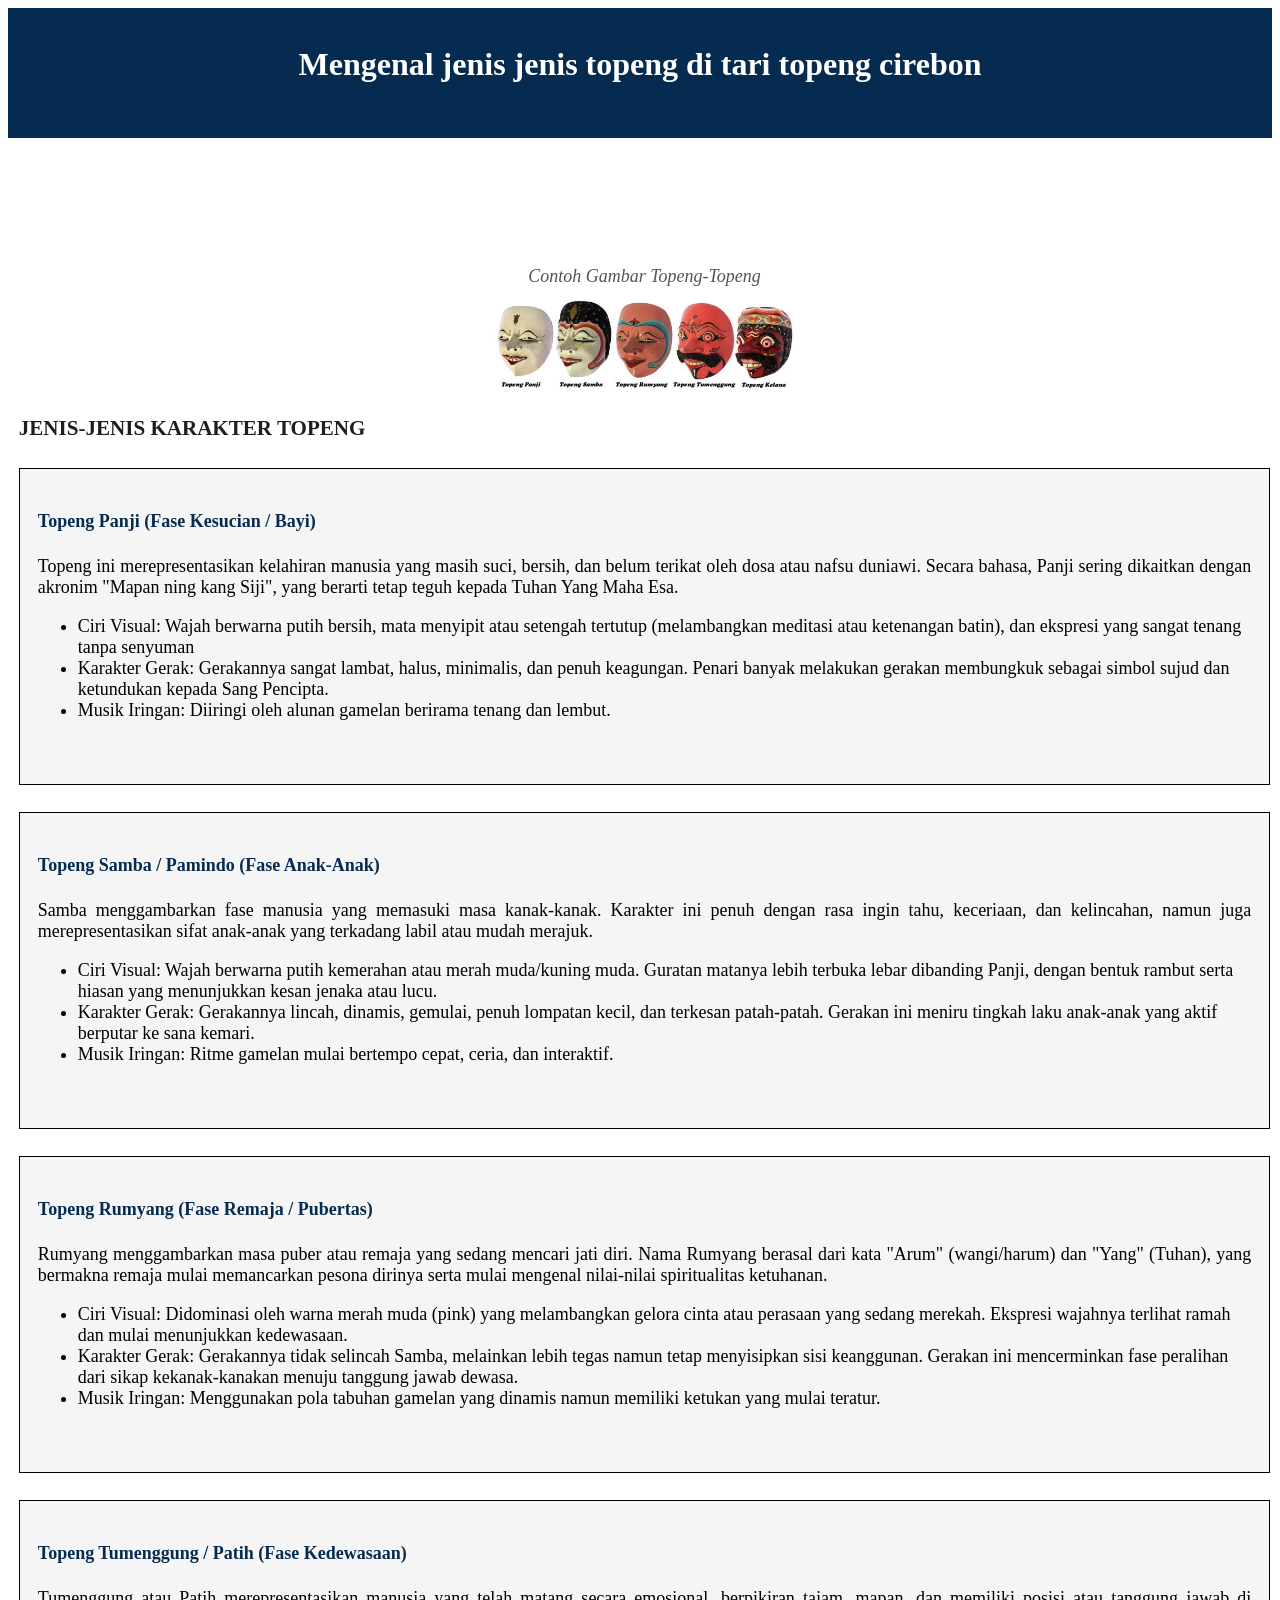
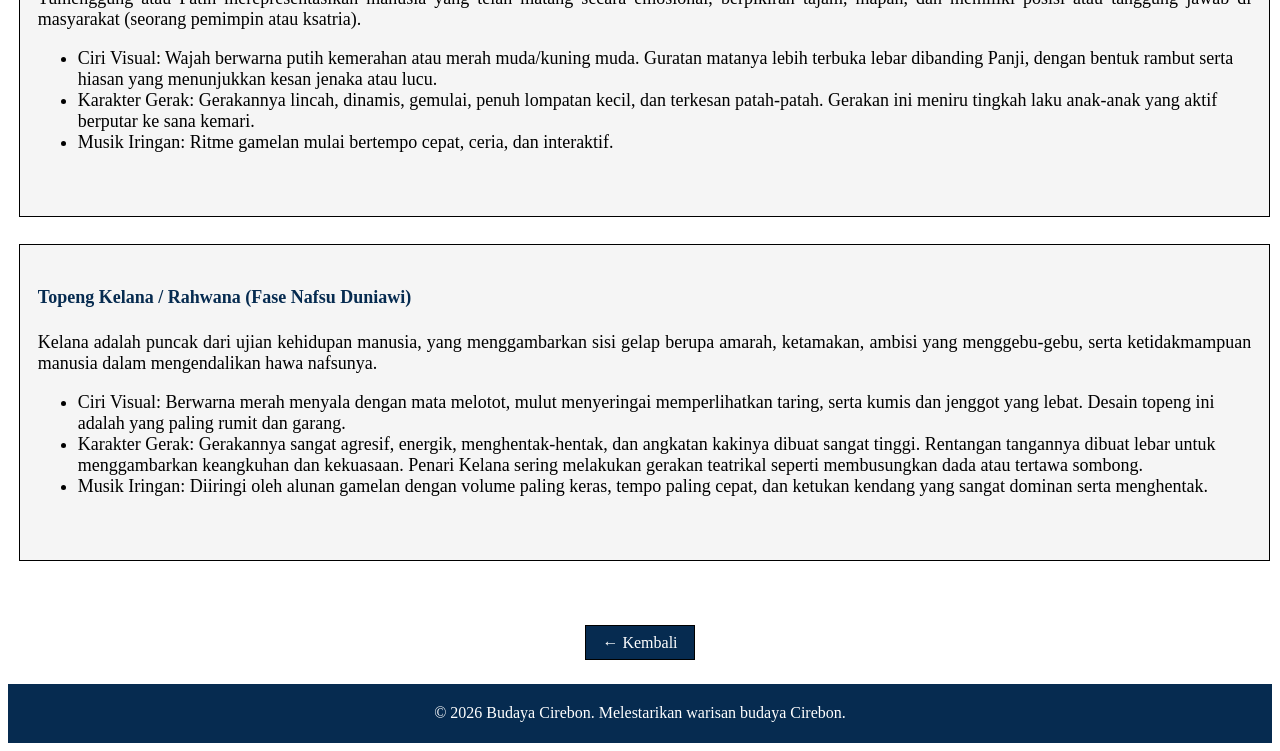
<file: landing-page/topeng.html>
<!DOCTYPE html>
<html lang="en">
<head>
    <meta charset="UTF-8">
    <meta name="viewport" content="width=device-width, initial-scale=1.0">
    <title>topeng</title>
    <link rel="stylesheet" href="topeng.css">
</head>
<body>

    <header class="hero">
        <h1>Mengenal jenis jenis topeng di tari topeng cirebon</h1>
    </header>

    <article>

        <figure style="margin-top: 2em;">
            <figcaption>Contoh Gambar Topeng-Topeng</figcaption>
            <img src="image/Sejarah Tari Topeng Cirebon.jpg" alt="topeng topeng cirebon">
        </figure>

        <h3>JENIS-JENIS KARAKTER TOPENG</h3>

        <div class="topeng-list">

            <div class="topeng-box">
                <h4>Topeng Panji <span>(Fase Kesucian / Bayi)</span></h4>
                <p>Topeng ini merepresentasikan kelahiran manusia yang masih suci, bersih, dan belum terikat oleh dosa atau nafsu duniawi. Secara bahasa, Panji sering dikaitkan dengan akronim "Mapan ning kang Siji", yang berarti tetap teguh kepada Tuhan Yang Maha Esa.</p>
                <ul class="u">
                    <li>Ciri Visual: Wajah berwarna putih bersih, mata menyipit atau setengah tertutup (melambangkan meditasi atau ketenangan batin), dan ekspresi yang sangat tenang tanpa senyuman</li>
                    <li>Karakter Gerak: Gerakannya sangat lambat, halus, minimalis, dan penuh keagungan. Penari banyak melakukan gerakan membungkuk sebagai simbol sujud dan ketundukan kepada Sang Pencipta.</li>
                    <li>Musik Iringan: Diiringi oleh alunan gamelan berirama tenang dan lembut.</li>
                </ul>
            </div>

            <div class="topeng-box">
                <h4>Topeng Samba / Pamindo <span>(Fase Anak-Anak)</span></h4>
                <p>Samba menggambarkan fase manusia yang memasuki masa kanak-kanak. Karakter ini penuh dengan rasa ingin tahu, keceriaan, dan kelincahan, namun juga merepresentasikan sifat anak-anak yang terkadang labil atau mudah merajuk.</p>
                <ul class="u">
                    <li>Ciri Visual: Wajah berwarna putih kemerahan atau merah muda/kuning muda. Guratan matanya lebih terbuka lebar dibanding Panji, dengan bentuk rambut serta hiasan yang menunjukkan kesan jenaka atau lucu.</li>
                    <li>Karakter Gerak: Gerakannya lincah, dinamis, gemulai, penuh lompatan kecil, dan terkesan patah-patah. Gerakan ini meniru tingkah laku anak-anak yang aktif berputar ke sana kemari.</li>
                    <li>Musik Iringan: Ritme gamelan mulai bertempo cepat, ceria, dan interaktif.</li>
                </ul>
            </div>

            <div class="topeng-box">
                <h4>Topeng Rumyang <span>(Fase Remaja / Pubertas)</span></h4>
                <p>Rumyang menggambarkan masa puber atau remaja yang sedang mencari jati diri. Nama Rumyang berasal dari kata "Arum" (wangi/harum) dan "Yang" (Tuhan), yang bermakna remaja mulai memancarkan pesona dirinya serta mulai mengenal nilai-nilai spiritualitas ketuhanan.</p>
                <ul class="u">
                    <li>Ciri Visual: Didominasi oleh warna merah muda (pink) yang melambangkan gelora cinta atau perasaan yang sedang merekah. Ekspresi wajahnya terlihat ramah dan mulai menunjukkan kedewasaan.</li>
                    <li>Karakter Gerak: Gerakannya tidak selincah Samba, melainkan lebih tegas namun tetap menyisipkan sisi keanggunan. Gerakan ini mencerminkan fase peralihan dari sikap kekanak-kanakan menuju tanggung jawab dewasa.</li>
                    <li>Musik Iringan: Menggunakan pola tabuhan gamelan yang dinamis namun memiliki ketukan yang mulai teratur.</li>
                </ul>
            </div>

            <div class="topeng-box">
                <h4>Topeng Tumenggung / Patih <span>(Fase Kedewasaan)</span></h4>
                <p>Tumenggung atau Patih merepresentasikan manusia yang telah matang secara emosional, berpikiran tajam, mapan, dan memiliki posisi atau tanggung jawab di masyarakat (seorang pemimpin atau ksatria).</p>
                <ul class="u">
                    <li>Ciri Visual: Wajah berwarna putih kemerahan atau merah muda/kuning muda. Guratan matanya lebih terbuka lebar dibanding Panji, dengan bentuk rambut serta hiasan yang menunjukkan kesan jenaka atau lucu.</li>
                    <li>Karakter Gerak: Gerakannya lincah, dinamis, gemulai, penuh lompatan kecil, dan terkesan patah-patah. Gerakan ini meniru tingkah laku anak-anak yang aktif berputar ke sana kemari.</li>
                    <li>Musik Iringan: Ritme gamelan mulai bertempo cepat, ceria, dan interaktif.</li>
                </ul>
            </div>

            <div class="topeng-box">
                <h4>Topeng Kelana / Rahwana <span>(Fase Nafsu Duniawi)</span></h4>
                <p>Kelana adalah puncak dari ujian kehidupan manusia, yang menggambarkan sisi gelap berupa amarah, ketamakan, ambisi yang menggebu-gebu, serta ketidakmampuan manusia dalam mengendalikan hawa nafsunya.</p>
                <ul class="u">
                    <li>Ciri Visual: Berwarna merah menyala dengan mata melotot, mulut menyeringai memperlihatkan taring, serta kumis dan jenggot yang lebat. Desain topeng ini adalah yang paling rumit dan garang.</li>
                    <li>Karakter Gerak: Gerakannya sangat agresif, energik, menghentak-hentak, dan angkatan kakinya dibuat sangat tinggi. Rentangan tangannya dibuat lebar untuk menggambarkan keangkuhan dan kekuasaan. Penari Kelana sering melakukan gerakan teatrikal seperti membusungkan dada atau tertawa sombong.</li>
                    <li>Musik Iringan: Diiringi oleh alunan gamelan dengan volume paling keras, tempo paling cepat, dan ketukan kendang yang sangat dominan serta menghentak.</li>
                </ul>
            </div>

        </div>
    </article>

    <div class="back-wrapper">
        <a href="index.html" class="back-btn">&larr; Kembali</a>
    </div>

    <footer>
        &copy; 2026 Budaya Cirebon. Melestarikan warisan budaya Cirebon.
    </footer>

</body>
</html>
</file>
<file: landing-page/istyle.css>
:root{
  --dark-navy:#062b50;
  --navy-dark:#062b50;
  --bisque: rgb(224, 229, 231);
  --ink:#2B2320;
  --muted:#6B6058;
  --card-bg:#FFFFFF;
  --page-bg:#F5F3EF;
  --line:#E4DED4;
}
*{
  box-sizing:border-box;
}

html{
  scroll-padding-top:env(safe-area-inset-top,0px);
}

body{
  margin:0;
  font-family:"Georgia","Iowan Old Style",serif;
  background:var(--page-bg);
  color:var(--ink);
  padding-top:env(safe-area-inset-top,0px);
  padding-bottom:env(safe-area-inset-bottom,0px);
}

header{
  background:var(--dark-navy);
  color:#fff;
  display:flex;
  align-items:center;
  justify-content:space-between;
  padding:18px 40px;
}
header .brand{
  font-size:1.15rem;
  font-weight:700;
  letter-spacing:.3px;
}
header nav{
  display:flex;
  gap:28px;
  font-family:Arial,Helvetica,sans-serif;
  font-size:.92rem;
}

header nav a{
  color:#fff;
  text-decoration:none;
  opacity:.92;
}

header nav a:hover{
  opacity:1;
  text-decoration:underline;
}

.hero{
  background:var(--bisque);
  text-align:center;
  padding:70px 24px 60px;
}
.hero h1{
  font-size:2.4rem;
  margin:0 0 14px;
  color:var(--ink);
}
.hero p{
  font-family:Arial,Helvetica,sans-serif;
  color:#4A3F38;
  max-width:520px;
  margin:0 auto 26px;
  font-size:.98rem;
  line-height:1.5;
}
.btn{
  display:inline-block;
  font-family:Arial,Helvetica,sans-serif;
  background:var(--dark-navy);
  color:#fff;
  border:none;
  padding:11px 22px;
  border-radius:4px;
  font-size:.9rem;
  font-weight:700;
  text-decoration:none;
  cursor:pointer;
}
.btn:hover{
  background:var(--navy-dark);
}

main{
  max-width:960px;
  margin:0 auto;
  padding:56px 24px 70px;
}

section + section{
  margin-top:56px;
}

section h2{
  text-align:center;
  font-size:1.3rem;
  margin:0 0 28px;
  color:var(--ink);
}

.grid{
  display:grid;
  grid-template-columns:repeat(3,1fr);
  gap:22px;
}
.card{
  background:var(--card-bg);
  border:1px solid var(--line);
  border-radius:6px;
  padding:24px 22px;
  text-align:center;
}
.card h3{
  font-size:1.02rem;
  color:var(--maroon);
  margin:0 0 10px;
}
.card p{
  font-family:Arial,Helvetica,sans-serif;
  font-size:.85rem;
  color:var(--muted);
  line-height:1.55;
  margin:0 0 18px;
}
.card .btn{
  padding:9px 16px;
  font-size:.82rem;
}

footer{
  background:var(--navy-dark);
  color:#f8f6f3;
  text-align:center;
  padding:20px;
  font-family:Arial,Helvetica,sans-serif;
  font-size:.8rem;
}

@media (max-width:720px){
  header{padding:14px 20px;}
  header nav{gap:14px;font-size:.82rem;}
  .grid{grid-template-columns:1fr;}
  .hero{padding:50px 20px 44px;}
  .hero h1{font-size:1.7rem;}
}
</file>
<file: landing-page/empal.css>
body {
    font-family:"Georgia","Iowan Old Style",serif;
}

header{
    padding-top: 1em;
    padding-bottom: 2em;
    background-color: #062b50;
    border:#062b50 1px solid;
    padding-right: 0 auto;
    padding-right: 0 auto;
    margin-bottom: 5em;
}
 h3{
    text-align: justify;
    color:rgb(30, 30, 30);
}

h1{
    text-align: center;
    color: white
}

article{
    font-size: large;
    padding: 0.1em;
    margin-left: 0.5em;
    margin-top: 2em;
    margin-bottom: 2.5em;
}

.u {
    margin-bottom: 2.5em;
    margin-top: 1em;
}

 figure {
            display: flex;
            flex-direction: column; 
            align-items: center;    
            justify-content: center;
            margin: 20px auto;      
            text-align: center;     
        }

        figure img {
            width: 300px;
            max-width: 100%;
            height: auto;
            border-radius: 8px;     
        }

        
        figcaption {
            margin-top: 10px;
            color: #555;
            font-style: italic;
        }

        footer {
            text-align: center;
            background-color: #062b50;
            border:#062b50 1px solid;
            color: white;
            padding: 1.2em 0;
        }

.emp-box {
    background-color: #f5f5f5;
    border: 1px solid black;
    padding: 1em;
    margin-top: 1.5em;
    margin-bottom: 1.5em;
}

.emp-box h4 {
    color: #062b50;
}

.emp-box p {
    text-align: justify;
}

.back-wrapper {
    text-align: center;
    margin-top: 2em;
    margin-bottom: 2em;
}

.back-btn {
    background-color: #062b50;
    color: white;
    text-decoration: none;
    padding: 0.5em 1em;
    border: 1px solid black;
}

.back-btn:hover {
    background-color: #0c4c8a;
}

/* ===== Galeri foto ===== */
.galeri {
    display: grid;
    grid-template-columns: repeat(6, 1fr);
    grid-auto-rows: 230px;
    gap: 4px;
    max-width: 800px;
    margin: 0 auto 2em;
    border-radius: 24px;
    overflow: hidden;
}

.galeri img {
    width: 100%;
    height: 100%;
    object-fit: cover;
}

/* Baris atas: 3 gambar */
.galeri img:nth-child(-n+3) {
    grid-column: span 2;
}

/* Baris bawah: 2 gambar */
.galeri img:nth-child(n+4) {
    grid-column: span 3;
}

/* Responsif di HP */
@media (max-width: 600px) {
    .galeri img {
        grid-column: span 6 !important;
    }
}

.menjorok {
    text-indent: 2em;
  }
</file>
<file: landing-page/mega_mendung.css>
body {
    font-family:"Georgia","Iowan Old Style",serif;
}

header{
    padding-top: 1em;
    padding-bottom: 2em;
    background-color: #062b50;
    border:#062b50 1px solid;
    padding-right: 0 auto;
    padding-right: 0 auto;
    margin-bottom: 5em;
}
 h3{
    text-align: justify;
    color:rgb(30, 30, 30);
}

h1{
    text-align: center;
    color: white
}

article{
    font-size: large;
    padding: 0.1em;
    margin-left: 0.5em;
    margin-top: 2em;
    margin-bottom: 2.5em;
}

.u {
    margin-bottom: 2.5em;
    margin-top: 1em;
}

 figure {
            display: flex;
            flex-direction: column; 
            align-items: center;    
            justify-content: center;
            margin: 20px auto;      
            text-align: center;     
        }

        figure img {
            width: 300px;
            max-width: 100%;
            height: auto;
            border-radius: 8px;     
        }

        
        figcaption {
            margin-top: 10px;
            color: #555;
            font-style: italic;
        }

        footer {
            text-align: center;
            background-color: #062b50;
            border:#062b50 1px solid;
            color: white;
            padding: 1.2em 0;
        }

.megam-box {
    background-color: #f5f5f5;
    border: 1px solid black;
    padding: 1em;
    margin-top: 1.5em;
    margin-bottom: 1.5em;
}

.megam-box h4 {
    color: #062b50;
}

.megam-box p {
    text-align: justify;
}

.back-wrapper {
    text-align: center;
    margin-top: 2em;
    margin-bottom: 2em;
}

.back-btn {
    background-color: #062b50;
    color: white;
    text-decoration: none;
    padding: 0.5em 1em;
    border: 1px solid black;
}

.back-btn:hover {
    background-color: #0c4c8a;
}
</file>
<file: landing-page/jamblang.css>
body {
    font-family:"Georgia","Iowan Old Style",serif;
}

header{
    padding-top: 1em;
    padding-bottom: 2em;
    background-color: #062b50;
    border:#062b50 1px solid;
    padding-right: 0 auto;
    padding-right: 0 auto;
    margin-bottom: 5em;
}

p{
    margin-bottom: 1.5em;
}
 h3{
    text-align: justify;
    color:rgb(30, 30, 30);
}

h1{
    text-align: center;
    color: white
}

article{
    font-size: large;
    padding: 0.1em;
    margin-left: 0.5em;
    margin-top: 2em;
    margin-bottom: 2.5em;
}

.u {
    margin-bottom: 2.5em;
    margin-top: 1em;
}

 figure {
            display: flex;
            flex-direction: column; 
            align-items: center;    
            justify-content: center;
            margin: 20px auto;      
            text-align: center;     
        }

        figure img {
            width: 300px;
            max-width: 100%;
            height: auto;
            border-radius: 8px;     
        }

        
        figcaption {
            margin-top: 10px;
            color: #555;
            font-style: italic;
        }

        footer {
            text-align: center;
            background-color: #062b50;
            border:#062b50 1px solid;
            color: white;
            padding: 1.2em 0;
        }

.njam-box {
    background-color: #f5f5f5;
    border: 1px solid black;
    padding: 1em;
    margin-top: 1.5em;
    margin-bottom: 1.5em;
}

.njam-box h4 {
    color: #062b50;
}

.njam-box p {
    text-align: justify;
}

.menjorok {
    text-indent: 2em;
}

.back-wrapper {
    text-align: center;
    margin-top: 2em;
    margin-bottom: 2em;
}

.back-btn {
    background-color: #062b50;
    color: white;
    text-decoration: none;
    padding: 0.5em 1em;
    border: 1px solid black;
}

.back-btn:hover {
    background-color: #0c4c8a;
}

/* ===== Galeri foto ===== */
.galeri {
    display: grid;
    grid-template-columns: repeat(6, 1fr);
    grid-auto-rows: 230px;
    gap: 4px;
    max-width: 800px;
    margin: 0 auto 2em;
    border-radius: 24px;
    overflow: hidden;
}

.galeri img {
    width: 100%;
    height: 100%;
    object-fit: cover;
}

/* Baris atas: 3 gambar */
.galeri img:nth-child(-n+3) {
    grid-column: span 2;
}

/* Baris bawah: 2 gambar */
.galeri img:nth-child(n+4) {
    grid-column: span 3;
}

/* Responsif di HP */
@media (max-width: 600px) {
    .galeri img {
        grid-column: span 6 !important;
    }
}

.menjorok {
    text-indent: 2em;
  }
</file>
<file: landing-page/tahu.css>
body {
    font-family:"Georgia","Iowan Old Style",serif;
}

header{
    padding-top: 1em;
    padding-bottom: 2em;
    background-color: #062b50;
    border:#062b50 1px solid;
    padding-right: 0 auto;
    padding-right: 0 auto;
    margin-bottom: 5em;
}

p{
    margin-bottom: 1.5em;
}
 h3{
    text-align: justify;
    color:rgb(30, 30, 30);
}

h1{
    text-align: center;
    color: white
}

article{
    font-size: large;
    padding: 0.1em;
    margin-left: 0.5em;
    margin-top: 2em;
    margin-bottom: 2.5em;
}

.u {
    margin-bottom: 2.5em;
    margin-top: 1em;
}

 figure {
            display: flex;
            flex-direction: column; 
            align-items: center;    
            justify-content: center;
            margin: 20px auto;      
            text-align: center;     
        }

        figure img {
            width: 300px;
            max-width: 100%;
            height: auto;
            border-radius: 8px;     
        }

        
        figcaption {
            margin-top: 10px;
            color: #555;
            font-style: italic;
        }

        footer {
            text-align: center;
            background-color: #062b50;
            border:#062b50 1px solid;
            color: white;
            padding: 1.2em 0;
        }

.njam-box {
    background-color: #f5f5f5;
    border: 1px solid black;
    padding: 1em;
    margin-top: 1.5em;
    margin-bottom: 1.5em;
}

.njam-box h4 {
    color: #062b50;
}

.njam-box p {
    text-align: justify;
}

.menjorok {
    text-indent: 2em;
}

.back-wrapper {
    text-align: center;
    margin-top: 2em;
    margin-bottom: 2em;
}

.back-btn {
    background-color: #062b50;
    color: white;
    text-decoration: none;
    padding: 0.5em 1em;
    border: 1px solid black;
}

.back-btn:hover {
    background-color: #0c4c8a;
}

/* ===== Galeri foto ===== */
.galeri {
    display: grid;
    grid-template-columns: repeat(6, 1fr);
    grid-auto-rows: 230px;
    gap: 4px;
    max-width: 800px;
    margin: 0 auto 2em;
    border-radius: 24px;
    overflow: hidden;
}

.galeri img {
    width: 100%;
    height: 100%;
    object-fit: cover;
}

/* Baris atas: 3 gambar */
.galeri img:nth-child(-n+3) {
    grid-column: span 2;
}

/* Baris bawah: 2 gambar */
.galeri img:nth-child(n+4) {
    grid-column: span 3;
}

/* Responsif di HP */
@media (max-width: 600px) {
    .galeri img {
        grid-column: span 6 !important;
    }
}

.menjorok {
    text-indent: 2em;
  }
</file>
<file: landing-page/tari.css>
body {
    font-family:"Georgia","Iowan Old Style",serif;
}

header{
    padding-top: 1em;
    padding-bottom: 2em;
    background-color: #062b50;
    border:#062b50 1px solid;
    padding-right: 0 auto;
    padding-right: 0 auto;
    margin-bottom: 5em;
}
 h3{
    text-align: justify;
    color:rgb(30, 30, 30);
}

h1{
    text-align: center;
    color: white
}

article{
    font-size: large;
    padding: 0.1em;
    margin-left: 0.5em;
    margin-top: 2em;
    margin-bottom: 2.5em;
}

.u {
    margin-bottom: 2.5em;
    margin-top: 1em;
}

 figure {
            display: flex;
            flex-direction: column; 
            align-items: center;    
            justify-content: center;
            margin: 20px auto;      
            text-align: center;     
        }

        figure img {
            width: 300px;
            max-width: 100%;
            height: auto;
            border-radius: 8px;     
        }

        
        figcaption {
            margin-top: 10px;
            color: #555;
            font-style: italic;
        }

        footer {
            text-align: center;
            background-color: #062b50;
            border:#062b50 1px solid;
            color: white;
            padding: 1.2em 0;
        }

.tari-box {
    background-color: #f5f5f5;
    border: 1px solid black;
    padding: 1em;
    margin-top: 1.5em;
    margin-bottom: 1.5em;
}

.tari-box h4 {
    color: #062b50;
}

.tari-box p {
    text-align: justify;
}

.back-wrapper {
    text-align: center;
    margin-top: 2em;
    margin-bottom: 2em;
}

.back-btn {
    background-color: #062b50;
    color: white;
    text-decoration: none;
    padding: 0.5em 1em;
    border: 1px solid black;
}

.back-btn:hover {
    background-color: #0c4c8a;
}
</file>
<file: landing-page/topeng.css>
body {
    font-family:"Georgia","Iowan Old Style",serif;
}

header{
    padding-top: 1em;
    padding-bottom: 2em;
    background-color: #062b50;
    border:#062b50 1px solid;
    padding-right: 0 auto;
    padding-right: 0 auto;
    margin-bottom: 5em;
}
 h3{
    text-align: justify;
    color:rgb(30, 30, 30);
}

h1{
    text-align: center;
    color: white
}

article{
    font-size: large;
    padding: 0.1em;
    margin-left: 0.5em;
    margin-top: 2em;
    margin-bottom: 2.5em;
}

.u {
    margin-bottom: 2.5em;
    margin-top: 1em;
}

 figure {
            display: flex;
            flex-direction: column; 
            align-items: center;    
            justify-content: center;
            margin: 20px auto;      
            text-align: center;     
        }

        figure img {
            width: 300px;
            max-width: 100%;
            height: auto;
            border-radius: 8px;     
        }

        
        figcaption {
            margin-top: 10px;
            color: #555;
            font-style: italic;
        }

        footer {
            text-align: center;
            background-color: #062b50;
            border:#062b50 1px solid;
            color: white;
            padding: 1.2em 0;
        }

.topeng-box {
    background-color: #f5f5f5;
    border: 1px solid black;
    padding: 1em;
    margin-top: 1.5em;
    margin-bottom: 1.5em;
}

.topeng-box h4 {
    color: #062b50;
}

.topeng-box p {
    text-align: justify;
}

.back-wrapper {
    text-align: center;
    margin-top: 2em;
    margin-bottom: 2em;
}

.back-btn {
    background-color: #062b50;
    color: white;
    text-decoration: none;
    padding: 0.5em 1em;
    border: 1px solid black;
}

.back-btn:hover {
    background-color: #0c4c8a;
}
</file>
